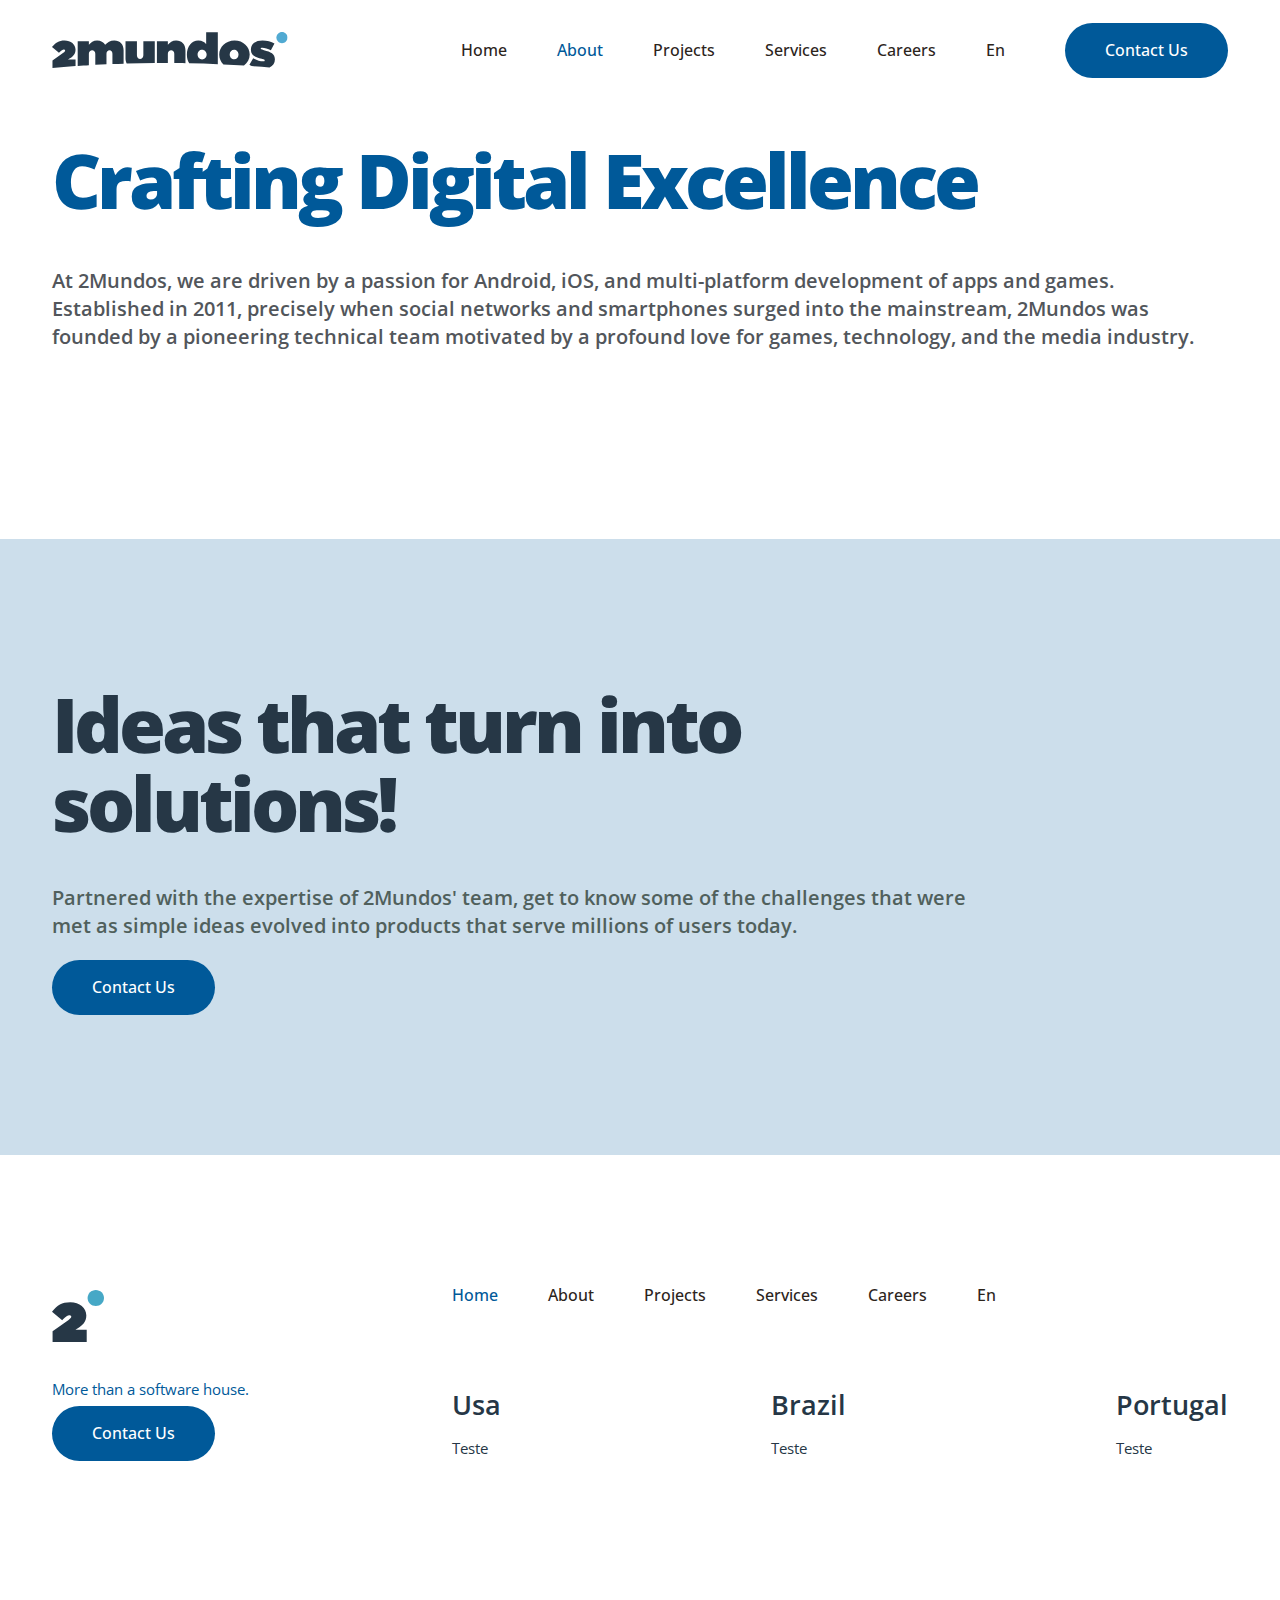
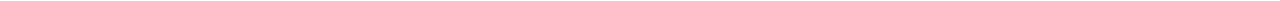
<file: about.html>
<!doctype html>
<html class="no-js" lang="en">

<head>
    <meta charset="utf-8">
    <meta http-equiv="x-ua-compatible" content="ie=edge">
    <title>2Mundos.net</title>
    <meta name="robots" content="noindex, follow" />
    <meta name="description" content="">
    <meta name="viewport" content="width=device-width, initial-scale=1, shrink-to-fit=no">
    <!-- Favicon -->
    <link rel="shortcut icon" type="image/x-icon" href="assets/images/favicon.ico">

    <!-- CSS
	============================================ -->

    <!-- Icon Font CSS -->
    <link rel="stylesheet" href="assets/css/plugins/icofont.min.css">
    <link rel="stylesheet" href="assets/css/plugins/flaticon.css">
    <link rel="stylesheet" href="assets/css/plugins/font-awesome.min.css">

    <!-- Plugins CSS -->
    <link rel="stylesheet" href="assets/css/plugins/bootstrap.min.css">
    <link rel="stylesheet" href="assets/css/plugins/animate.min.css">
    <link rel="stylesheet" href="assets/css/plugins/swiper-bundle.min.css">
    <link rel="stylesheet" href="assets/css/plugins/magnific-popup.css">
    <link rel="stylesheet" href="assets/css/plugins/nice-select.css">

    <!-- Main Style CSS -->
    <link rel="stylesheet" href="assets/css/style.css">

</head>

<body>

    <div class="main-wrapper">

        <!-- Header Section Start -->
        <div class="header section">

            <!-- Header Main Start -->
            <div class="header-main">
                <div class="container">

                    <!-- Header Wrapper Start -->
                    <div class="header-wrapper">

                        <!-- Header Logo Start -->
                        <div class="header-logo">
                            <a href="index.html"><img class="desktop" src="assets/images/logo.svg" alt="Logo"></a>
                            <a href="index.html"><img class="mobile" src="assets/images/logo-mob.svg" alt="Logo"></a>
                        </div>
                        <!-- Header Logo End -->

                        <!-- Header Menu Start -->
                        <div class="header-menu d-none d-lg-flex">

                            <ul class="nav-menu">
                                <li><a href="index.html">Home</a></li>
                                <li><a class="active" href="about.html">About</a></li>
                                <li><a  href="projects.html">Projects</a></li>
                                <li>
                                    <a href="services.html">Services</a>
                                    <ul class="sub-menu">
                                        <li><a href="#">Web Development</a></li>
                                        <li><a href="#">Mobile Development</a></li>
                                        <li><a href="#">Machine Learning</a></li>
                                        <li><a href="#">Support & Management</a></li>
                                        <li><a href="#">Product Design</a></li>
                                        <li><a href="#">Ideation Evaluation</a></li>
                                    </ul>
                                </li>
                                <li><a href="careers.html">Careers</a></li>
                                <li><a href="#">En</a></li>
                            </ul>


                            <div class="header-btn">
                                <a class="btn btn-primary btn-hover-secondary" href="contact.html">Contact us</a>
                            </div>

                        </div>
                        <!-- Header Menu End -->

                        <!-- Header Toggle Start -->
                        <div class="header-toggle d-lg-none">

                            <a class="btn btn-secondary btn-hover-primary" href="login.html">Sign Up</a>

                            <a href="#" class="menu-toggle">
                                <span></span>
                                <span></span>
                                <span></span>
                            </a>
                        </div>
                        <!-- Header Toggle End -->

                    </div>
                    <!-- Header Wrapper End -->

                </div>
            </div>
            <!-- Header Main End -->

        </div>
        <!-- Header Section End -->


        <!-- Mobile Menu Start -->
        <div class="mobile-menu">

            <!-- Menu Close Start -->
            <a class="menu-close" href="javascript:void(0)">
                <i class="icofont-close-line"></i>
            </a>
            <!-- Menu Close End -->

            <!-- Mobile Menu Start -->
            <div class="mobile-menu-items">
                <ul class="nav-menu">
                    <li><a href="index.html">Home</a></li>
                    <li><a class="active" href="about.html">About Us</a></li>
                    <li><a href="projects.html">Projects</a></li>
                    <li>
                        <a href="services.html">Services</a>
                        <ul class="sub-menu">
                            <li><a href="#">Web Development</a></li>
                            <li><a href="#">Mobile Development</a></li>
                            <li><a href="#">Machine Learning</a></li>
                            <li><a href="#">Support & Management</a></li>
                            <li><a href="#">Product Design</a></li>
                            <li><a href="#">Ideation Evaluation</a></li>
                        </ul>
                    </li>
                    <li><a href="careers.html">Careers</a></li>
                    <li><a href="#">En</a></li>
                </ul>

            </div>
            <!-- Mobile Menu End -->

        </div>
        <!-- Mobile Menu End -->

        <!-- Overlay Start -->
        <div class="overlay"></div>
        <!-- Overlay End -->


        <!-- We Build Digital Products Section Start -->
        <div class="section section-padding">
            <div class="container">

                <!-- We Build Digital Products Wrapper Start -->
                <div class="we-build-digital-products-wrapper">
                    <div class="row">
                        <div class="col-lg-12">
                            <div class="content">
                                <h4 class="sub-title">Crafting Digital Excellence</h4>
                                <p>At 2Mundos, we are driven by a passion for Android, iOS, and multi-platform development of apps and games. Established in 2011, precisely when social networks and smartphones surged into the mainstream, 2Mundos was founded by a pioneering technical team motivated by a profound love for games, technology, and the media industry.</p>
                            </div>
                        </div>

                        <div class="col-lg-12">
                            
                        </div>
                     
                    </div>
                </div>
                <!-- We Build Digital Products Wrapper End -->

            </div>
        </div>
        <!-- We Build Digital Products Section End -->        

        <!-- Ideas Start -->
        <div class="section section-padding download-section">

            <div class="container">

                <!-- Download App Wrapper Start -->
                <div class="download-app-wrapper">

                    <!-- Section Title Start -->
                    <div class="section-title shape-none">
                        <h1 class="main-title">Ideas that turn into solutions!</h1>
                        <p>Partnered with the expertise of 2Mundos' team, get to know some of the challenges that were met as simple ideas evolved into products that serve millions of users today.</p>
                        <a href="#" class="btn btn-primary btn-hover-secondary">Contact Us</a>
                        
                    </div>
                    <!-- Section Title End -->


                </div>
                <!-- Download App Wrapper End -->

            </div>
        </div>
        <!-- Ideas End -->

        <!-- Footer Start -->
        <div class="section footer-section">

            <!-- Footer Widget Section Start -->
            <div class="footer-widget-section section-padding">

                <div class="container">

                    <!-- Footer Wrapper Start -->
                    <div class="footer-widget-wrapper">
                        <div class="row">
                            <div class="col-lg-4">

                                <div class="footer-widget">
                                    <h3 class="footer-widget-title"><a href="index.html"><img class="mobile" src="assets/images/logo-mob.svg" alt="Logo"></a></h3>

                                    <div class="widget-newsletter">
                                        <p>More than a software house.</p>
                                        <a href="#" class="btn btn-primary btn-hover-secondary">Contact Us</a>
                                        
                                    </div>
                                </div>
                               
                            </div>
                            <div class="col-lg-8">

                                <div class="header-menu">
                                    <ul class="nav-menu">
                                        <li><a class="active" href="index.html">Home</a></li>
                                        <li><a href="#">About</a></li>
                                        <li><a href="#">Projects</a></li>
                                        <li><a href="#">Services</a></li>
                                        <li><a href="#">Careers</a></li>
                                        <li><a href="#">En</a></li>
                                    </ul>
                                </div>

                                <!-- Footer Widget Start -->
                                <div class="widget-wrapper">
                               
                                    <div class="footer-widget">
                                        <h3 class="footer-widget-title">Usa</h3>

                                        <ul class="widget-link">
                                            <li><a href="#">Teste</a></li>
                                        </ul>
                                    </div>

                                    <div class="footer-widget">
                                        <h3 class="footer-widget-title">Brazil</h3>

                                        <ul class="widget-link">
                                            <li><a href="#">Teste</a></li>
                                        </ul>
                                    </div>

                                    <div class="footer-widget">
                                        <h3 class="footer-widget-title">Portugal</h3>

                                        <ul class="widget-link">
                                            <li><a href="#">Teste</a></li>
                                        </ul>

                                    </div>

                                </div>
                                <!-- Footer Widget End -->

                            </div>
                        </div>
                    </div>
                    <!-- Footer Widget Wrapper End -->

                </div>

            </div>
            <!-- Footer Widget Section End -->


        </div>
        <!-- Footer End -->

        <!--Back To Start-->
        <a href="#" class="back-to-top">
            <i class="icofont-simple-up"></i>
        </a>
        <!--Back To End-->

    </div>

    <!-- JS
    ============================================ -->

    <!-- Modernizer & jQuery JS -->
    <script src="assets/js/vendor/modernizr-3.11.2.min.js"></script>
    <script src="assets/js/vendor/jquery-3.5.1.min.js"></script>

    <!-- Bootstrap JS -->
    <script src="assets/js/plugins/popper.min.js"></script>
    <script src="assets/js/plugins/bootstrap.min.js"></script>

    <!-- Plugins JS -->
    <script src="assets/js/plugins/swiper-bundle.min.js"></script>
    <script src="assets/js/plugins/jquery.magnific-popup.min.js"></script>
    <script src="assets/js/plugins/jquery.nice-select.min.js"></script>
    <script src="assets/js/plugins/video-playlist.js"></script>
    <script src="assets/js/plugins/ajax-contact.js"></script>

    <!-- Main JS -->
    <script src="assets/js/main.js"></script>

</body>

</html>
</file>
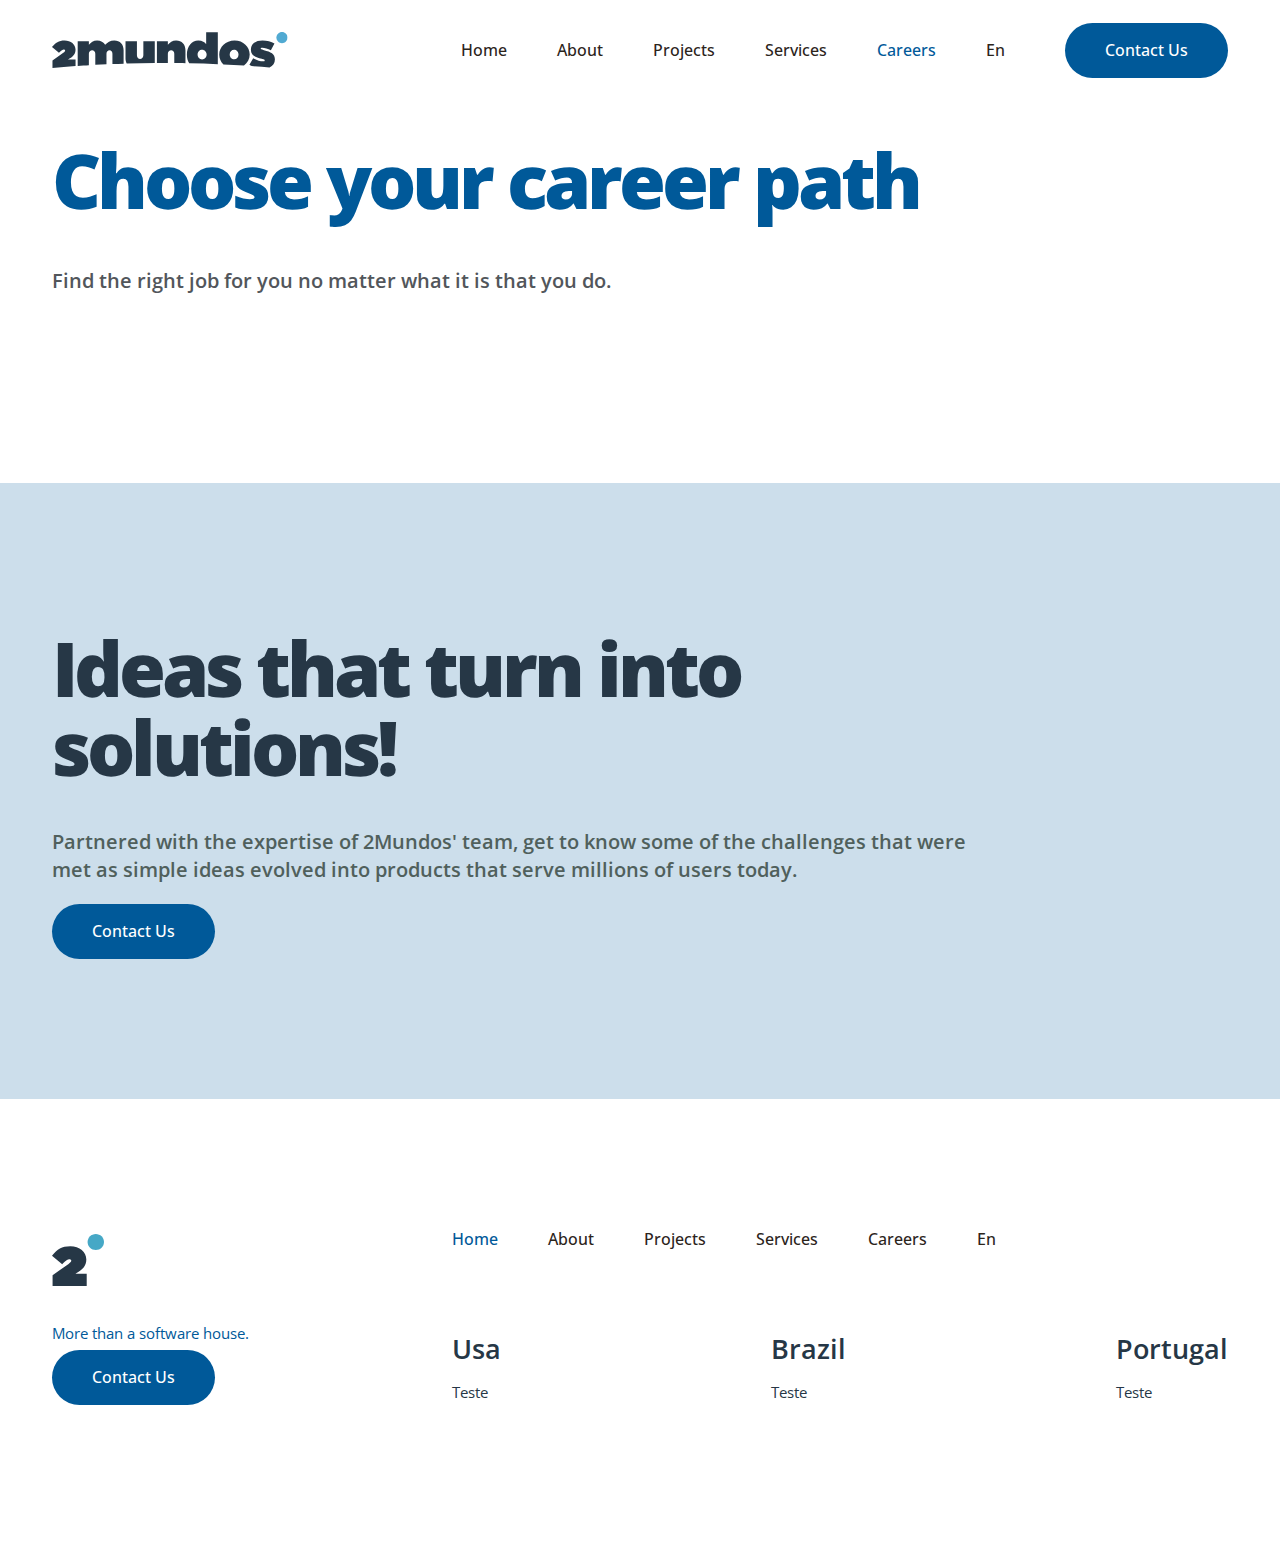
<file: careers.html>
<!doctype html>
<html class="no-js" lang="en">

<head>
    <meta charset="utf-8">
    <meta http-equiv="x-ua-compatible" content="ie=edge">
    <title>2Mundos.net</title>
    <meta name="robots" content="noindex, follow" />
    <meta name="description" content="">
    <meta name="viewport" content="width=device-width, initial-scale=1, shrink-to-fit=no">
    <!-- Favicon -->
    <link rel="shortcut icon" type="image/x-icon" href="assets/images/favicon.ico">

    <!-- CSS
	============================================ -->

    <!-- Icon Font CSS -->
    <link rel="stylesheet" href="assets/css/plugins/icofont.min.css">
    <link rel="stylesheet" href="assets/css/plugins/flaticon.css">
    <link rel="stylesheet" href="assets/css/plugins/font-awesome.min.css">

    <!-- Plugins CSS -->
    <link rel="stylesheet" href="assets/css/plugins/bootstrap.min.css">
    <link rel="stylesheet" href="assets/css/plugins/animate.min.css">
    <link rel="stylesheet" href="assets/css/plugins/swiper-bundle.min.css">
    <link rel="stylesheet" href="assets/css/plugins/magnific-popup.css">
    <link rel="stylesheet" href="assets/css/plugins/nice-select.css">

    <!-- Main Style CSS -->
    <link rel="stylesheet" href="assets/css/style.css">

</head>

<body>

    <div class="main-wrapper">

        <!-- Header Section Start -->
        <div class="header section">

            <!-- Header Main Start -->
            <div class="header-main">
                <div class="container">

                    <!-- Header Wrapper Start -->
                    <div class="header-wrapper">

                        <!-- Header Logo Start -->
                        <div class="header-logo">
                            <a href="index.html"><img class="desktop" src="assets/images/logo.svg" alt="Logo"></a>
                            <a href="index.html"><img class="mobile" src="assets/images/logo-mob.svg" alt="Logo"></a>
                        </div>
                        <!-- Header Logo End -->

                        <!-- Header Menu Start -->
                        <div class="header-menu d-none d-lg-flex">

                            <ul class="nav-menu">
                                <li><a href="index.html">Home</a></li>
                                <li><a href="about.html">About</a></li>
                                <li><a href="projects.html">Projects</a></li>
                                <li>
                                    <a href="services.html">Services</a>
                                    <ul class="sub-menu">
                                        <li><a href="#">Web Development</a></li>
                                        <li><a href="#">Mobile Development</a></li>
                                        <li><a href="#">Machine Learning</a></li>
                                        <li><a href="#">Support & Management</a></li>
                                        <li><a href="#">Product Design</a></li>
                                        <li><a href="#">Ideation Evaluation</a></li>
                                    </ul>
                                </li>
                                <li><a class="active" href="careers.html">Careers</a></li>
                                <li><a href="#">En</a></li>
                            </ul>


                            <div class="header-btn">
                                <a class="btn btn-primary btn-hover-primary" href="contact.html">Contact us</a>
                            </div>

                        </div>
                        <!-- Header Menu End -->

                        <!-- Header Toggle Start -->
                        <div class="header-toggle d-lg-none">

                            <a class="btn btn-secondary btn-hover-primary" href="login.html">Sign Up</a>

                            <a href="#" class="menu-toggle">
                                <span></span>
                                <span></span>
                                <span></span>
                            </a>
                        </div>
                        <!-- Header Toggle End -->

                    </div>
                    <!-- Header Wrapper End -->

                </div>
            </div>
            <!-- Header Main End -->

        </div>
        <!-- Header Section End -->


        <!-- Mobile Menu Start -->
        <div class="mobile-menu">

            <!-- Menu Close Start -->
            <a class="menu-close" href="javascript:void(0)">
                <i class="icofont-close-line"></i>
            </a>
            <!-- Menu Close End -->

            <!-- Mobile Menu Start -->
            <div class="mobile-menu-items">
                <ul class="nav-menu">
                    <li><a href="index.html">Home</a></li>
                    <li><a href="about.html">About Us</a></li>
                    <li><a href="projects.html">Projects</a></li>
                    <li>
                        <a href="services.html">Services</a>
                        <ul class="sub-menu">
                            <li><a href="#">Web Development</a></li>
                            <li><a href="#">Mobile Development</a></li>
                            <li><a href="#">Machine Learning</a></li>
                            <li><a href="#">Support & Management</a></li>
                            <li><a href="#">Product Design</a></li>
                            <li><a href="#">Ideation Evaluation</a></li>
                        </ul>
                    </li>
                    <li><a class="active" href="careers.html">Careers</a></li>
                    <li><a href="#">En</a></li>
                </ul>

            </div>
            <!-- Mobile Menu End -->

        </div>
        <!-- Mobile Menu End -->

        <!-- Overlay Start -->
        <div class="overlay"></div>
        <!-- Overlay End -->


        <!-- We Build Digital Products Section Start -->
        <div class="section section-padding">
            <div class="container">

                <!-- We Build Digital Products Wrapper Start -->
                <div class="we-build-digital-products-wrapper">
                    <div class="row">
                        <div class="col-lg-12">
                            <div class="content">
                                <h4 class="sub-title">Choose your career path</h4>
                                <p>Find the right job for you no matter what it is that you do.</p>
                            </div>
                        </div>

                        <div class="col-lg-12">
                            
                        </div>
                     
                    </div>
                </div>
                <!-- We Build Digital Products Wrapper End -->

            </div>
        </div>
        <!-- We Build Digital Products Section End -->        

        <!-- Ideas Start -->
        <div class="section section-padding download-section">

            <div class="container">

                <!-- Download App Wrapper Start -->
                <div class="download-app-wrapper">

                    <!-- Section Title Start -->
                    <div class="section-title shape-none">
                        <h1 class="main-title">Ideas that turn into solutions!</h1>
                        <p>Partnered with the expertise of 2Mundos' team, get to know some of the challenges that were met as simple ideas evolved into products that serve millions of users today.</p>
                        <a href="#" class="btn btn-primary btn-hover-secondary">Contact Us</a>
                        
                    </div>
                    <!-- Section Title End -->


                </div>
                <!-- Download App Wrapper End -->

            </div>
        </div>
        <!-- Ideas End -->

        <!-- Footer Start -->
        <div class="section footer-section">

            <!-- Footer Widget Section Start -->
            <div class="footer-widget-section section-padding">

                <div class="container">

                    <!-- Footer Wrapper Start -->
                    <div class="footer-widget-wrapper">
                        <div class="row">
                            <div class="col-lg-4">

                                <div class="footer-widget">
                                    <h3 class="footer-widget-title"><a href="index.html"><img class="mobile" src="assets/images/logo-mob.svg" alt="Logo"></a></h3>

                                    <div class="widget-newsletter">
                                        <p>More than a software house.</p>
                                        <a href="#" class="btn btn-primary btn-hover-secondary">Contact Us</a>
                                        
                                    </div>
                                </div>
                               
                            </div>
                            <div class="col-lg-8">

                                <div class="header-menu">
                                    <ul class="nav-menu">
                                        <li><a class="active" href="index.html">Home</a></li>
                                        <li><a href="#">About</a></li>
                                        <li><a href="#">Projects</a></li>
                                        <li><a href="#">Services</a></li>
                                        <li><a href="#">Careers</a></li>
                                        <li><a href="#">En</a></li>
                                    </ul>
                                </div>

                                <!-- Footer Widget Start -->
                                <div class="widget-wrapper">
                               
                                    <div class="footer-widget">
                                        <h3 class="footer-widget-title">Usa</h3>

                                        <ul class="widget-link">
                                            <li><a href="#">Teste</a></li>
                                        </ul>
                                    </div>

                                    <div class="footer-widget">
                                        <h3 class="footer-widget-title">Brazil</h3>

                                        <ul class="widget-link">
                                            <li><a href="#">Teste</a></li>
                                        </ul>
                                    </div>

                                    <div class="footer-widget">
                                        <h3 class="footer-widget-title">Portugal</h3>

                                        <ul class="widget-link">
                                            <li><a href="#">Teste</a></li>
                                        </ul>

                                    </div>

                                </div>
                                <!-- Footer Widget End -->

                            </div>
                        </div>
                    </div>
                    <!-- Footer Widget Wrapper End -->

                </div>

            </div>
            <!-- Footer Widget Section End -->


        </div>
        <!-- Footer End -->

        <!--Back To Start-->
        <a href="#" class="back-to-top">
            <i class="icofont-simple-up"></i>
        </a>
        <!--Back To End-->

    </div>

    <!-- JS
    ============================================ -->

    <!-- Modernizer & jQuery JS -->
    <script src="assets/js/vendor/modernizr-3.11.2.min.js"></script>
    <script src="assets/js/vendor/jquery-3.5.1.min.js"></script>

    <!-- Bootstrap JS -->
    <script src="assets/js/plugins/popper.min.js"></script>
    <script src="assets/js/plugins/bootstrap.min.js"></script>

    <!-- Plugins JS -->
    <script src="assets/js/plugins/swiper-bundle.min.js"></script>
    <script src="assets/js/plugins/jquery.magnific-popup.min.js"></script>
    <script src="assets/js/plugins/jquery.nice-select.min.js"></script>
    <script src="assets/js/plugins/video-playlist.js"></script>
    <script src="assets/js/plugins/ajax-contact.js"></script>

    <!-- Main JS -->
    <script src="assets/js/main.js"></script>

</body>

</html>
</file>
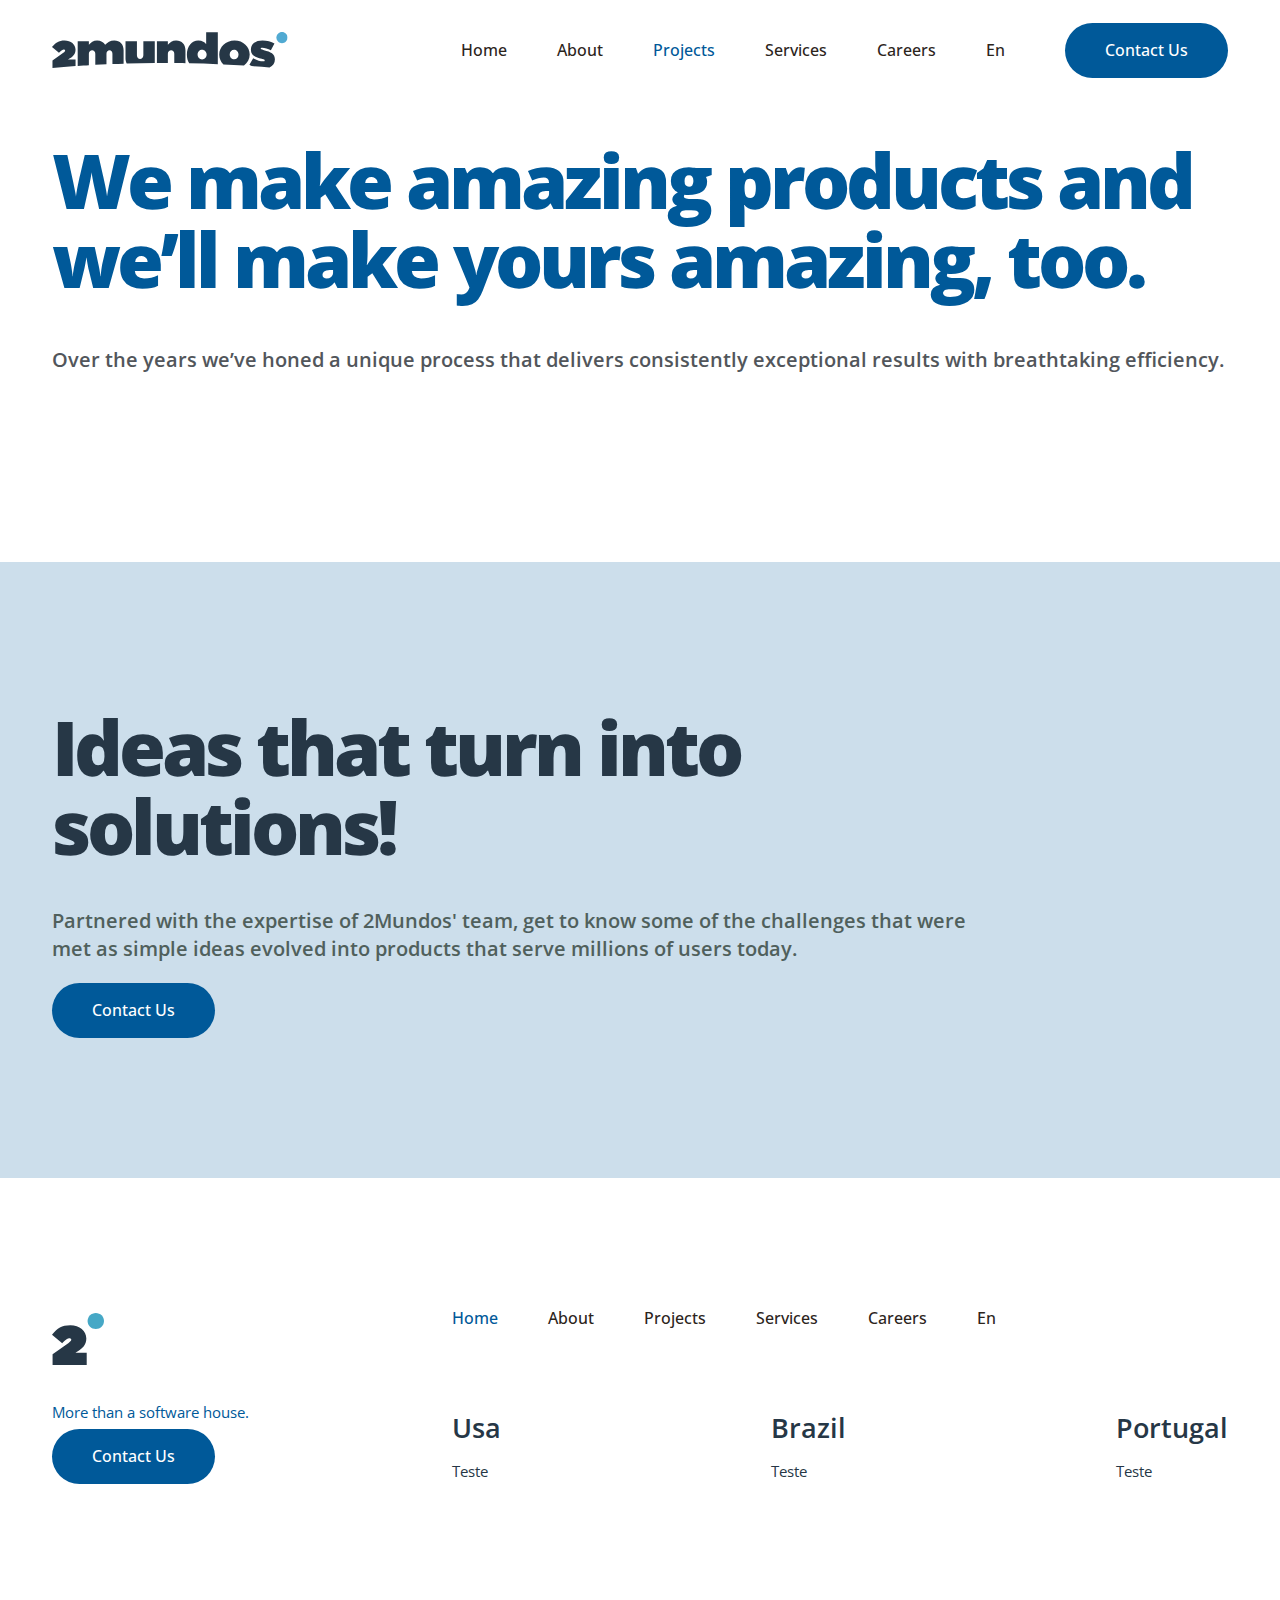
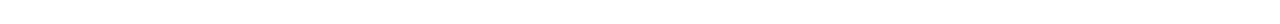
<file: projects.html>
<!doctype html>
<html class="no-js" lang="en">

<head>
    <meta charset="utf-8">
    <meta http-equiv="x-ua-compatible" content="ie=edge">
    <title>2Mundos.net</title>
    <meta name="robots" content="noindex, follow" />
    <meta name="description" content="">
    <meta name="viewport" content="width=device-width, initial-scale=1, shrink-to-fit=no">
    <!-- Favicon -->
    <link rel="shortcut icon" type="image/x-icon" href="assets/images/favicon.ico">

    <!-- CSS
	============================================ -->

    <!-- Icon Font CSS -->
    <link rel="stylesheet" href="assets/css/plugins/icofont.min.css">
    <link rel="stylesheet" href="assets/css/plugins/flaticon.css">
    <link rel="stylesheet" href="assets/css/plugins/font-awesome.min.css">

    <!-- Plugins CSS -->
    <link rel="stylesheet" href="assets/css/plugins/bootstrap.min.css">
    <link rel="stylesheet" href="assets/css/plugins/animate.min.css">
    <link rel="stylesheet" href="assets/css/plugins/swiper-bundle.min.css">
    <link rel="stylesheet" href="assets/css/plugins/magnific-popup.css">
    <link rel="stylesheet" href="assets/css/plugins/nice-select.css">

    <!-- Main Style CSS -->
    <link rel="stylesheet" href="assets/css/style.css">

</head>

<body>

    <div class="main-wrapper">

        <!-- Header Section Start -->
        <div class="header section">

            <!-- Header Main Start -->
            <div class="header-main">
                <div class="container">

                    <!-- Header Wrapper Start -->
                    <div class="header-wrapper">

                        <!-- Header Logo Start -->
                        <div class="header-logo">
                            <a href="index.html"><img class="desktop" src="assets/images/logo.svg" alt="Logo"></a>
                            <a href="index.html"><img class="mobile" src="assets/images/logo-mob.svg" alt="Logo"></a>
                        </div>
                        <!-- Header Logo End -->

                        <!-- Header Menu Start -->
                        <div class="header-menu d-none d-lg-flex">

                            <ul class="nav-menu">
                                <li><a href="index.html">Home</a></li>
                                <li><a href="about.html">About</a></li>
                                <li><a class="active" href="#">Projects</a></li>
                                <li>
                                    <a href="services.html">Services</a>
                                    <ul class="sub-menu">
                                        <li><a href="#">Web Development</a></li>
                                        <li><a href="#">Mobile Development</a></li>
                                        <li><a href="#">Machine Learning</a></li>
                                        <li><a href="#">Support & Management</a></li>
                                        <li><a href="#">Product Design</a></li>
                                        <li><a href="#">Ideation Evaluation</a></li>
                                    </ul>
                                </li>
                                <li><a href="careers.html">Careers</a></li>
                                <li><a href="#">En</a></li>
                            </ul>


                            <div class="header-btn">
                                <a class="btn btn-primary btn-hover-secondary" href="contact.html">Contact us</a>
                            </div>

                        </div>
                        <!-- Header Menu End -->

                        <!-- Header Toggle Start -->
                        <div class="header-toggle d-lg-none">

                            <a class="btn btn-secondary btn-hover-primary" href="login.html">Sign Up</a>

                            <a href="#" class="menu-toggle">
                                <span></span>
                                <span></span>
                                <span></span>
                            </a>
                        </div>
                        <!-- Header Toggle End -->

                    </div>
                    <!-- Header Wrapper End -->

                </div>
            </div>
            <!-- Header Main End -->

        </div>
        <!-- Header Section End -->


        <!-- Mobile Menu Start -->
        <div class="mobile-menu">

            <!-- Menu Close Start -->
            <a class="menu-close" href="javascript:void(0)">
                <i class="icofont-close-line"></i>
            </a>
            <!-- Menu Close End -->

            <!-- Mobile Menu Start -->
            <div class="mobile-menu-items">
                <ul class="nav-menu">
                    <li><a href="index.html">Home</a></li>
                    <li><a href="about.html">About Us</a></li>
                    <li><a class="active" href="projects.html">Projects</a></li>
                    <li>
                        <a href="services.html">Services</a>
                        <ul class="sub-menu">
                            <ul class="sub-menu">
                                <li><a href="#">Web Development</a></li>
                                <li><a href="#">Mobile Development</a></li>
                                <li><a href="#">Machine Learning</a></li>
                                <li><a href="#">Support & Management</a></li>
                                <li><a href="#">Product Design</a></li>
                                <li><a href="#">Ideation Evaluation</a></li>
                            </ul>
                        </ul>
                    </li>
                    <li><a href="careers.html">Careers</a></li>
                    <li><a href="#">En</a></li>
                </ul>

            </div>
            <!-- Mobile Menu End -->

        </div>
        <!-- Mobile Menu End -->

        <!-- Overlay Start -->
        <div class="overlay"></div>
        <!-- Overlay End -->


        <!-- We Build Digital Products Section Start -->
        <div class="section section-padding">
            <div class="container">

                <!-- We Build Digital Products Wrapper Start -->
                <div class="we-build-digital-products-wrapper">
                    <div class="row">
                        <div class="col-lg-12">
                            <div class="content">
                                <h4 class="sub-title">We make amazing products and we’ll make yours amazing, too.</h4>
                                <p>Over the years we’ve honed a unique process that delivers consistently exceptional results with breathtaking efficiency.</p>
                            </div>
                        </div>

                        <div class="col-lg-12">
                            
                        </div>
                     
                    </div>
                </div>
                <!-- We Build Digital Products Wrapper End -->

            </div>
        </div>
        <!-- We Build Digital Products Section End -->        

        <!-- Ideas Start -->
        <div class="section section-padding download-section">

            <div class="container">

                <!-- Download App Wrapper Start -->
                <div class="download-app-wrapper">

                    <!-- Section Title Start -->
                    <div class="section-title shape-none">
                        <h1 class="main-title">Ideas that turn into solutions!</h1>
                        <p>Partnered with the expertise of 2Mundos' team, get to know some of the challenges that were met as simple ideas evolved into products that serve millions of users today.</p>
                        <a href="#" class="btn btn-primary btn-hover-secondary">Contact Us</a>
                        
                    </div>
                    <!-- Section Title End -->


                </div>
                <!-- Download App Wrapper End -->

            </div>
        </div>
        <!-- Ideas End -->

        <!-- Footer Start -->
        <div class="section footer-section">

            <!-- Footer Widget Section Start -->
            <div class="footer-widget-section section-padding">

                <div class="container">

                    <!-- Footer Wrapper Start -->
                    <div class="footer-widget-wrapper">
                        <div class="row">
                            <div class="col-lg-4">

                                <div class="footer-widget">
                                    <h3 class="footer-widget-title"><a href="index.html"><img class="mobile" src="assets/images/logo-mob.svg" alt="Logo"></a></h3>

                                    <div class="widget-newsletter">
                                        <p>More than a software house.</p>
                                        <a href="#" class="btn btn-primary btn-hover-secondary">Contact Us</a>
                                        
                                    </div>
                                </div>
                               
                            </div>
                            <div class="col-lg-8">

                                <div class="header-menu">
                                    <ul class="nav-menu">
                                        <li><a class="active" href="index.html">Home</a></li>
                                        <li><a href="#">About</a></li>
                                        <li><a href="#">Projects</a></li>
                                        <li><a href="#">Services</a></li>
                                        <li><a href="#">Careers</a></li>
                                        <li><a href="#">En</a></li>
                                    </ul>
                                </div>

                                <!-- Footer Widget Start -->
                                <div class="widget-wrapper">
                               
                                    <div class="footer-widget">
                                        <h3 class="footer-widget-title">Usa</h3>

                                        <ul class="widget-link">
                                            <li><a href="#">Teste</a></li>
                                        </ul>
                                    </div>

                                    <div class="footer-widget">
                                        <h3 class="footer-widget-title">Brazil</h3>

                                        <ul class="widget-link">
                                            <li><a href="#">Teste</a></li>
                                        </ul>
                                    </div>

                                    <div class="footer-widget">
                                        <h3 class="footer-widget-title">Portugal</h3>

                                        <ul class="widget-link">
                                            <li><a href="#">Teste</a></li>
                                        </ul>

                                    </div>

                                </div>
                                <!-- Footer Widget End -->

                            </div>
                        </div>
                    </div>
                    <!-- Footer Widget Wrapper End -->

                </div>

            </div>
            <!-- Footer Widget Section End -->


        </div>
        <!-- Footer End -->

        <!--Back To Start-->
        <a href="#" class="back-to-top">
            <i class="icofont-simple-up"></i>
        </a>
        <!--Back To End-->

    </div>

    <!-- JS
    ============================================ -->

    <!-- Modernizer & jQuery JS -->
    <script src="assets/js/vendor/modernizr-3.11.2.min.js"></script>
    <script src="assets/js/vendor/jquery-3.5.1.min.js"></script>

    <!-- Bootstrap JS -->
    <script src="assets/js/plugins/popper.min.js"></script>
    <script src="assets/js/plugins/bootstrap.min.js"></script>

    <!-- Plugins JS -->
    <script src="assets/js/plugins/swiper-bundle.min.js"></script>
    <script src="assets/js/plugins/jquery.magnific-popup.min.js"></script>
    <script src="assets/js/plugins/jquery.nice-select.min.js"></script>
    <script src="assets/js/plugins/video-playlist.js"></script>
    <script src="assets/js/plugins/ajax-contact.js"></script>

    <!-- Main JS -->
    <script src="assets/js/main.js"></script>

</body>

</html>
</file>
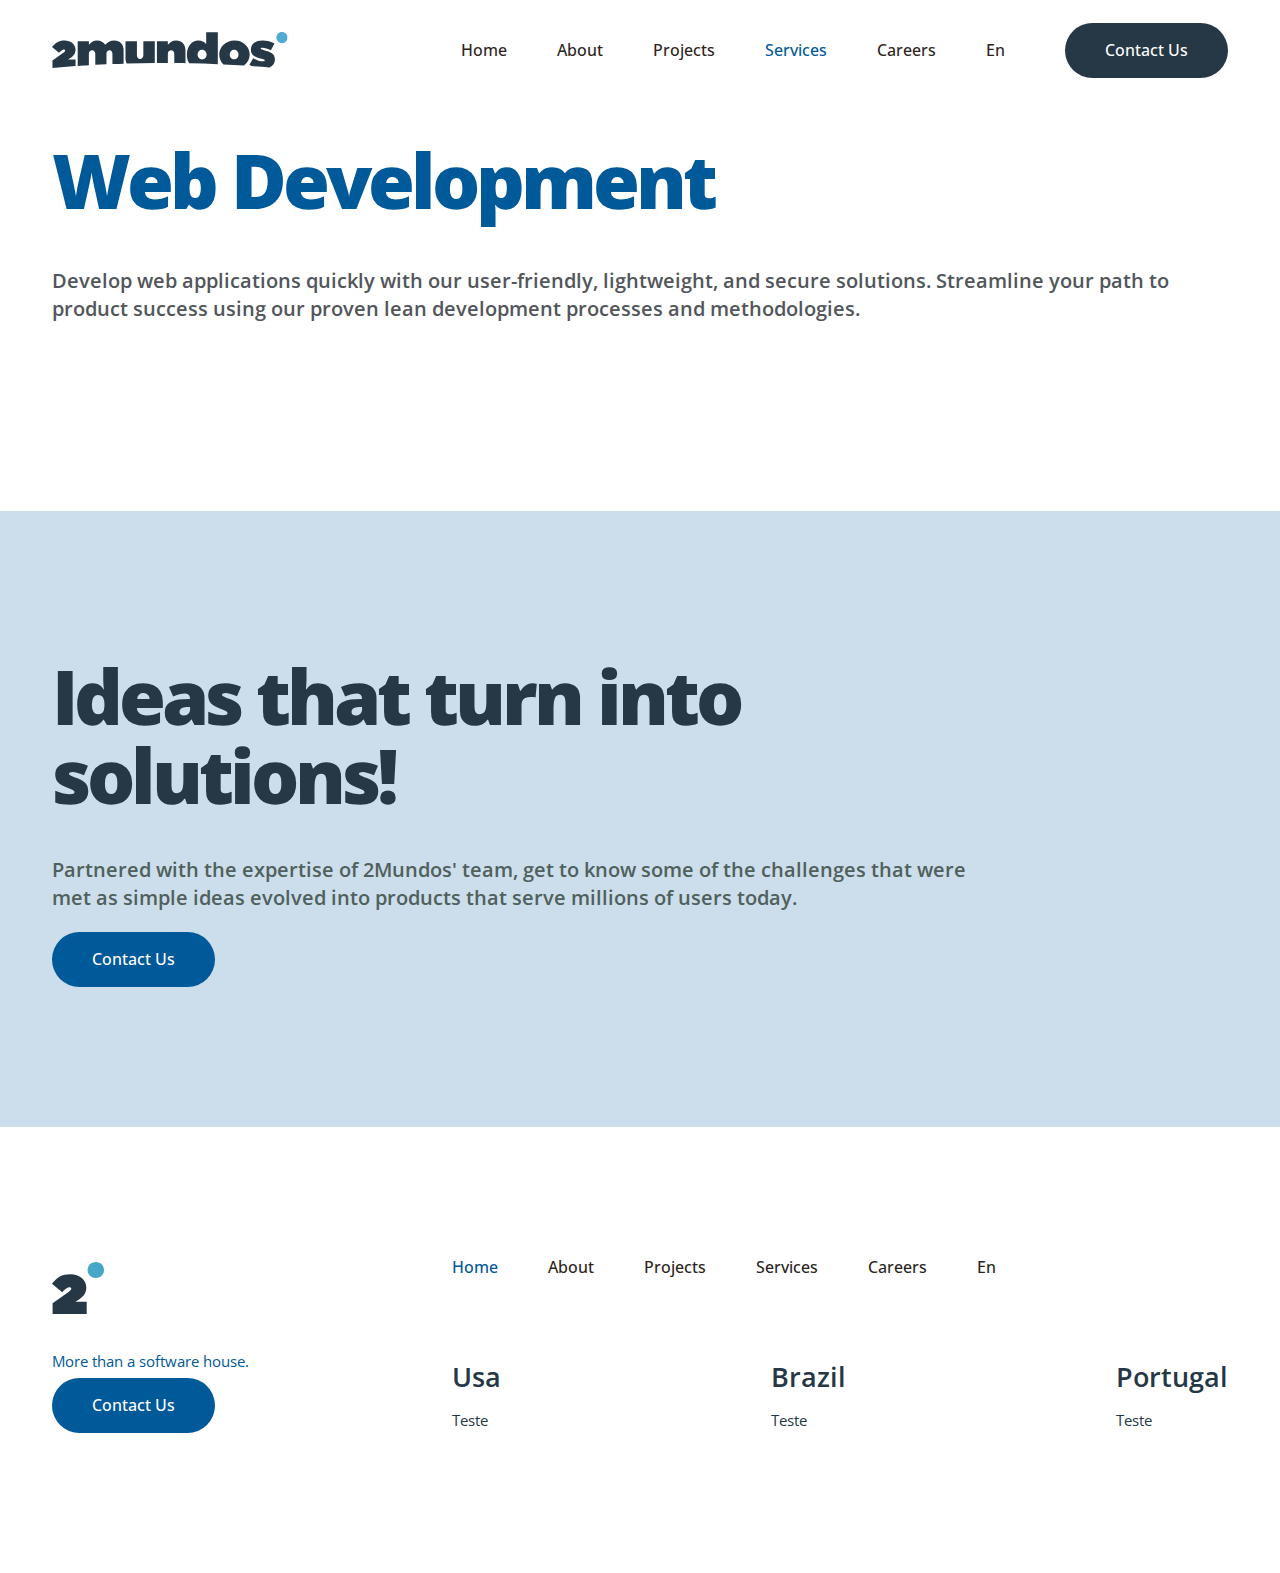
<file: services.html>
<!doctype html>
<html class="no-js" lang="en">

<head>
    <meta charset="utf-8">
    <meta http-equiv="x-ua-compatible" content="ie=edge">
    <title>2Mundos.net</title>
    <meta name="robots" content="noindex, follow" />
    <meta name="description" content="">
    <meta name="viewport" content="width=device-width, initial-scale=1, shrink-to-fit=no">
    <!-- Favicon -->
    <link rel="shortcut icon" type="image/x-icon" href="assets/images/favicon.ico">

    <!-- CSS
	============================================ -->

    <!-- Icon Font CSS -->
    <link rel="stylesheet" href="assets/css/plugins/icofont.min.css">
    <link rel="stylesheet" href="assets/css/plugins/flaticon.css">
    <link rel="stylesheet" href="assets/css/plugins/font-awesome.min.css">

    <!-- Plugins CSS -->
    <link rel="stylesheet" href="assets/css/plugins/bootstrap.min.css">
    <link rel="stylesheet" href="assets/css/plugins/animate.min.css">
    <link rel="stylesheet" href="assets/css/plugins/swiper-bundle.min.css">
    <link rel="stylesheet" href="assets/css/plugins/magnific-popup.css">
    <link rel="stylesheet" href="assets/css/plugins/nice-select.css">

    <!-- Main Style CSS -->
    <link rel="stylesheet" href="assets/css/style.css">

</head>

<body>

    <div class="main-wrapper">

        <!-- Header Section Start -->
        <div class="header section">

            <!-- Header Main Start -->
            <div class="header-main">
                <div class="container">

                    <!-- Header Wrapper Start -->
                    <div class="header-wrapper">

                        <!-- Header Logo Start -->
                        <div class="header-logo">
                            <a href="index.html"><img class="desktop" src="assets/images/logo.svg" alt="Logo"></a>
                            <a href="index.html"><img class="mobile" src="assets/images/logo-mob.svg" alt="Logo"></a>
                        </div>
                        <!-- Header Logo End -->

                        <!-- Header Menu Start -->
                        <div class="header-menu d-none d-lg-flex">

                            <ul class="nav-menu">
                                <li><a href="index.html">Home</a></li>
                                <li><a href="about.html">About</a></li>
                                <li><a href="projects.html">Projects</a></li>
                                <li>
                                    <a class="active" href="services.html">Services</a>
                                    <ul class="sub-menu">
                                        <li><a href="#">Web Development</a></li>
                                        <li><a href="#">Mobile Development</a></li>
                                        <li><a href="#">Machine Learning</a></li>
                                        <li><a href="#">Support & Management</a></li>
                                        <li><a href="#">Product Design</a></li>
                                        <li><a href="#">Ideation Evaluation</a></li>
                                    </ul>
                                </li>
                                <li><a href="careers.html">Careers</a></li>
                                <li><a href="#">En</a></li>
                            </ul>


                            <div class="header-btn">
                                <a class="btn btn-secondary btn-hover-primary" href="contact.html">Contact us</a>
                            </div>

                        </div>
                        <!-- Header Menu End -->

                        <!-- Header Toggle Start -->
                        <div class="header-toggle d-lg-none">

                            <a class="btn btn-primary btn-hover-secondary" href="login.html">Sign Up</a>

                            <a href="#" class="menu-toggle">
                                <span></span>
                                <span></span>
                                <span></span>
                            </a>
                        </div>
                        <!-- Header Toggle End -->

                    </div>
                    <!-- Header Wrapper End -->

                </div>
            </div>
            <!-- Header Main End -->

        </div>
        <!-- Header Section End -->


        <!-- Mobile Menu Start -->
        <div class="mobile-menu">

            <!-- Menu Close Start -->
            <a class="menu-close" href="javascript:void(0)">
                <i class="icofont-close-line"></i>
            </a>
            <!-- Menu Close End -->

            <!-- Mobile Menu Start -->
            <div class="mobile-menu-items">
                <ul class="nav-menu">
                    <li><a href="index.html">Home</a></li>
                    <li><a href="about.html">About Us</a></li>
                    <li><a href="projects.html">Projects</a></li>
                    <li>
                        <a class="active" href="services.html">Services</a>
                        <ul class="sub-menu">
                            <li><a href="#">Web Development</a></li>
                            <li><a href="#">Mobile Development</a></li>
                            <li><a href="#">Machine Learning</a></li>
                            <li><a href="#">Support & Management</a></li>
                            <li><a href="#">Product Design</a></li>
                            <li><a href="#">Ideation Evaluation</a></li>
                        </ul>
                    </li>
                    <li><a href="careers.html">Careers</a></li>
                    <li><a href="#">En</a></li>
                </ul>

            </div>
            <!-- Mobile Menu End -->

        </div>
        <!-- Mobile Menu End -->

        <!-- Overlay Start -->
        <div class="overlay"></div>
        <!-- Overlay End -->


        <!-- We Build Digital Products Section Start -->
        <div class="section section-padding">
            <div class="container">

                <!-- We Build Digital Products Wrapper Start -->
                <div class="we-build-digital-products-wrapper">
                    <div class="row">
                        <div class="col-lg-12">
                            <div class="content">
                                <h4 class="sub-title">Web Development</h4>
                                <p>Develop web applications quickly with our user-friendly, lightweight, and secure solutions. Streamline your path to product success using our proven lean development processes and methodologies.</p>
                            </div>
                        </div>

                        <div class="col-lg-12">
                            
                        </div>
                     
                    </div>
                </div>
                <!-- We Build Digital Products Wrapper End -->

            </div>
        </div>
        <!-- We Build Digital Products Section End -->        

        <!-- Ideas Start -->
        <div class="section section-padding download-section">

            <div class="container">

                <!-- Download App Wrapper Start -->
                <div class="download-app-wrapper">

                    <!-- Section Title Start -->
                    <div class="section-title shape-none">
                        <h1 class="main-title">Ideas that turn into solutions!</h1>
                        <p>Partnered with the expertise of 2Mundos' team, get to know some of the challenges that were met as simple ideas evolved into products that serve millions of users today.</p>
                        <a href="#" class="btn btn-primary btn-hover-secondary">Contact Us</a>
                        
                    </div>
                    <!-- Section Title End -->


                </div>
                <!-- Download App Wrapper End -->

            </div>
        </div>
        <!-- Ideas End -->

        <!-- Footer Start -->
        <div class="section footer-section">

            <!-- Footer Widget Section Start -->
            <div class="footer-widget-section section-padding">

                <div class="container">

                    <!-- Footer Wrapper Start -->
                    <div class="footer-widget-wrapper">
                        <div class="row">
                            <div class="col-lg-4">

                                <div class="footer-widget">
                                    <h3 class="footer-widget-title"><a href="index.html"><img class="mobile" src="assets/images/logo-mob.svg" alt="Logo"></a></h3>

                                    <div class="widget-newsletter">
                                        <p>More than a software house.</p>
                                        <a href="#" class="btn btn-primary btn-hover-secondary">Contact Us</a>
                                        
                                    </div>
                                </div>
                               
                            </div>
                            <div class="col-lg-8">

                                <div class="header-menu">
                                    <ul class="nav-menu">
                                        <li><a class="active" href="index.html">Home</a></li>
                                        <li><a href="#">About</a></li>
                                        <li><a href="#">Projects</a></li>
                                        <li><a href="#">Services</a></li>
                                        <li><a href="#">Careers</a></li>
                                        <li><a href="#">En</a></li>
                                    </ul>
                                </div>

                                <!-- Footer Widget Start -->
                                <div class="widget-wrapper">
                               
                                    <div class="footer-widget">
                                        <h3 class="footer-widget-title">Usa</h3>

                                        <ul class="widget-link">
                                            <li><a href="#">Teste</a></li>
                                        </ul>
                                    </div>

                                    <div class="footer-widget">
                                        <h3 class="footer-widget-title">Brazil</h3>

                                        <ul class="widget-link">
                                            <li><a href="#">Teste</a></li>
                                        </ul>
                                    </div>

                                    <div class="footer-widget">
                                        <h3 class="footer-widget-title">Portugal</h3>

                                        <ul class="widget-link">
                                            <li><a href="#">Teste</a></li>
                                        </ul>

                                    </div>

                                </div>
                                <!-- Footer Widget End -->

                            </div>
                        </div>
                    </div>
                    <!-- Footer Widget Wrapper End -->

                </div>

            </div>
            <!-- Footer Widget Section End -->


        </div>
        <!-- Footer End -->

        <!--Back To Start-->
        <a href="#" class="back-to-top">
            <i class="icofont-simple-up"></i>
        </a>
        <!--Back To End-->

    </div>

    <!-- JS
    ============================================ -->

    <!-- Modernizer & jQuery JS -->
    <script src="assets/js/vendor/modernizr-3.11.2.min.js"></script>
    <script src="assets/js/vendor/jquery-3.5.1.min.js"></script>

    <!-- Bootstrap JS -->
    <script src="assets/js/plugins/popper.min.js"></script>
    <script src="assets/js/plugins/bootstrap.min.js"></script>

    <!-- Plugins JS -->
    <script src="assets/js/plugins/swiper-bundle.min.js"></script>
    <script src="assets/js/plugins/jquery.magnific-popup.min.js"></script>
    <script src="assets/js/plugins/jquery.nice-select.min.js"></script>
    <script src="assets/js/plugins/video-playlist.js"></script>
    <script src="assets/js/plugins/ajax-contact.js"></script>

    <!-- Main JS -->
    <script src="assets/js/main.js"></script>

</body>

</html>
</file>
<file: assets/css/plugins/flaticon.css>
@font-face {
    font-family: "flaticon";
    src: url("../../fonts/flaticon.ttf?7bd489e997c1aef07fb65d046dd77e13") format("truetype"),
url("../../fonts/flaticon.woff?7bd489e997c1aef07fb65d046dd77e13") format("woff"),
url("../../fonts/flaticon.woff2?7bd489e997c1aef07fb65d046dd77e13") format("woff2"),
url("../../fonts/flaticon.eot?7bd489e997c1aef07fb65d046dd77e13#iefix") format("embedded-opentype"),
url("../../fonts/flaticon.svg?7bd489e997c1aef07fb65d046dd77e13#flaticon") format("svg");
}

i[class^="flaticon-"]:before, i[class*=" flaticon-"]:before {
    font-family: flaticon !important;
    font-style: normal;
    font-weight: normal !important;
    font-variant: normal;
    text-transform: none;
    line-height: 1;
    -webkit-font-smoothing: antialiased;
    -moz-osx-font-smoothing: grayscale;
}

.flaticon-computer:before {
    content: "\f101";
}
.flaticon-left-quote:before {
    content: "\f102";
}
.flaticon-lotus:before {
    content: "\f103";
}
.flaticon-lotus-flower:before {
    content: "\f104";
}
.flaticon-lunges:before {
    content: "\f105";
}
.flaticon-maps-and-flags:before {
    content: "\f106";
}
.flaticon-notification:before {
    content: "\f107";
}
</file>
<file: assets/css/plugins/nice-select.css>
.nice-select {
  -webkit-tap-highlight-color: transparent;
  background-color: #fff;
  border-radius: 5px;
  border: solid 1px #e8e8e8;
  box-sizing: border-box;
  clear: both;
  cursor: pointer;
  display: block;
  float: left;
  font-family: inherit;
  font-size: 14px;
  font-weight: normal;
  height: 42px;
  line-height: 40px;
  outline: none;
  padding-left: 18px;
  padding-right: 30px;
  position: relative;
  text-align: left !important;
  -webkit-transition: all 0.2s ease-in-out;
  transition: all 0.2s ease-in-out;
  -webkit-user-select: none;
     -moz-user-select: none;
      -ms-user-select: none;
          user-select: none;
  white-space: nowrap;
  width: auto; }
  .nice-select:hover {
    border-color: #dbdbdb; }
  .nice-select:active, .nice-select.open, .nice-select:focus {
    border-color: #999; }
  .nice-select:after {
    border-bottom: 2px solid #999;
    border-right: 2px solid #999;
    content: '';
    display: block;
    height: 5px;
    margin-top: -4px;
    pointer-events: none;
    position: absolute;
    right: 12px;
    top: 50%;
    -webkit-transform-origin: 66% 66%;
        -ms-transform-origin: 66% 66%;
            transform-origin: 66% 66%;
    -webkit-transform: rotate(45deg);
        -ms-transform: rotate(45deg);
            transform: rotate(45deg);
    -webkit-transition: all 0.15s ease-in-out;
    transition: all 0.15s ease-in-out;
    width: 5px; }
  .nice-select.open:after {
    -webkit-transform: rotate(-135deg);
        -ms-transform: rotate(-135deg);
            transform: rotate(-135deg); }
  .nice-select.open .list {
    opacity: 1;
    pointer-events: auto;
    -webkit-transform: scale(1) translateY(0);
        -ms-transform: scale(1) translateY(0);
            transform: scale(1) translateY(0); }
  .nice-select.disabled {
    border-color: #ededed;
    color: #999;
    pointer-events: none; }
    .nice-select.disabled:after {
      border-color: #cccccc; }
  .nice-select.wide {
    width: 100%; }
    .nice-select.wide .list {
      left: 0 !important;
      right: 0 !important; }
  .nice-select.right {
    float: right; }
    .nice-select.right .list {
      left: auto;
      right: 0; }
  .nice-select.small {
    font-size: 12px;
    height: 36px;
    line-height: 34px; }
    .nice-select.small:after {
      height: 4px;
      width: 4px; }
    .nice-select.small .option {
      line-height: 34px;
      min-height: 34px; }
  .nice-select .list {
    background-color: #fff;
    border-radius: 5px;
    box-shadow: 0 0 0 1px rgba(68, 68, 68, 0.11);
    box-sizing: border-box;
    margin-top: 4px;
    opacity: 0;
    overflow: hidden;
    padding: 0;
    pointer-events: none;
    position: absolute;
    top: 100%;
    left: 0;
    -webkit-transform-origin: 50% 0;
        -ms-transform-origin: 50% 0;
            transform-origin: 50% 0;
    -webkit-transform: scale(0.75) translateY(-21px);
        -ms-transform: scale(0.75) translateY(-21px);
            transform: scale(0.75) translateY(-21px);
    -webkit-transition: all 0.2s cubic-bezier(0.5, 0, 0, 1.25), opacity 0.15s ease-out;
    transition: all 0.2s cubic-bezier(0.5, 0, 0, 1.25), opacity 0.15s ease-out;
    z-index: 9; }
    .nice-select .list:hover .option:not(:hover) {
      background-color: transparent !important; }
  .nice-select .option {
    cursor: pointer;
    font-weight: 400;
    line-height: 40px;
    list-style: none;
    min-height: 40px;
    outline: none;
    padding-left: 18px;
    padding-right: 29px;
    text-align: left;
    -webkit-transition: all 0.2s;
    transition: all 0.2s; }
    .nice-select .option:hover, .nice-select .option.focus, .nice-select .option.selected.focus {
      background-color: #f6f6f6; }
    .nice-select .option.selected {
      font-weight: bold; }
    .nice-select .option.disabled {
      background-color: transparent;
      color: #999;
      cursor: default; }

.no-csspointerevents .nice-select .list {
  display: none; }

.no-csspointerevents .nice-select.open .list {
  display: block; }
</file>
<file: assets/css/style.css>
/*-----------------------------------------------------------------------------------
    CSS INDEX
    ===================

    01. Theme Default CSS
    02. Elements CSS
        2.1 - Blockquote CSS
        2.2 - Form CSS
        2.3 - Button CSS
        2.4 - Modal CSS
    03. Header CSS
        3.1 - Header Top CSS
        3.2 - Mobile Menu CSS
        3.3 - Login Header CSS
    04. Pages CSS (All Page Styles)
        4.1 - Slider CSS
        4.2 - Features CSS
        4.3 - About CSS
        4.4 - Courses CSS
        4.5 - Testimonial CSS
        4.6 - Brand CSS
        4.7 - Blog CSS
        4.8 - Download CSS
        4.9 - Page Banner CSS
        4.10 - Our Mission CSS
        4.11 - Instructor CSS
        4.12 - Courses Details CSS
        4.13 - Team CSS
        4.14 - Blog Details CSS
        4.15 - Registration & Login Form CSS
        4.16 - FAQ'S CSS
        4.17 - Error CSS
        4.18 - Contact CSS
        4.19 - Courses Enroll CSS
        4.20 - Courses Admin CSS
    05. Widget CSS
        5.1 - Sidebar Widget CSS
        5.2 - Footer Widget CSS
    07. Footer CSS



-----------------------------------------------------------------------------------*/
/*----------------------------------------*/
/*  01. Theme Default CSS
/*----------------------------------------*/
@import url("https://fonts.googleapis.com/css2?family=Playfair+Display:wght@400;500;600;700;800;900&display=swap");
@import url("https://fonts.googleapis.com/css2?family=Montserrat:ital,wght@0,300;0,400;0,500;0,600;0,700;0,800;0,900;1,300;1,400&display=swap");
@import url("https://fonts.googleapis.com/css2?family=Open+Sans:wght@300;400;500;600;700;800&display=swap");
/*-- Common Style --*/
*, *::after, *::before {
  box-sizing: border-box;
  scroll-behavior: auto;
}

body {
  font-size: 15px;
  line-height: 1.75;
  font-weight: 400;
  font-family: "Open Sans", sans-serif;
  color: #52565b;
  outline: none;
  visibility: visible;
  overflow-X: hidden;
  -webkit-font-smoothing: antialiased;
  -moz-osx-font-smoothing: grayscale;
  color: "";
}
body[dir=rtl] {
  text-align: right;
}

h1, h2, h3, h4, h5, h6 {
  font-family: "Open Sans", serif;
  color: #005999;
  font-weight: 0;
  line-height: 1.1;
  margin-bottom: 0;
}

h1 {
  font-size: 36px;
}
@media only screen and (max-width: 767px) {
  h1 {
    font-size: 30px;
  }
}

h2 {
  font-size: 30px;
}
@media only screen and (max-width: 767px) {
  h2 {
    font-size: 24px;
  }
}

h3 {
  font-size: 24px;
}
@media only screen and (max-width: 767px) {
  h3 {
    font-size: 20px;
  }
}

h4 {
  font-size: 18px;
}

h5 {
  font-size: 16px;
}

h6 {
  font-size: 14px;
}

p {
  margin-bottom: 0;
}

a, button {
  color: inherit;
  display: inline-block;
  line-height: inherit;
  text-decoration: none;
  cursor: pointer;
}

a, button, img, input {
  transition: all 0.3s linear;
  outline: 0;
}
a:focus, button:focus, img:focus, input:focus {
  outline: 0;
}

a:focus {
  color: inherit;
  outline: none;
  text-decoration: none;
}

a:hover {
  text-decoration: none;
  color: #005999;
}

ul, ol {
  padding: 0;
  list-style: none;
  margin: 0;
}

button, input[type=submit] {
  cursor: pointer;
}

img {
  max-width: 100%;
}

input::-webkit-input-placeholder, textarea::-webkit-input-placeholder {
  opacity: 1;
}
input:-moz-placeholder, textarea:-moz-placeholder {
  opacity: 1;
}
input::-moz-placeholder, textarea::-moz-placeholder {
  opacity: 1;
}
input:-ms-input-placeholder, textarea:-ms-input-placeholder {
  opacity: 1;
}

/*-- Common Classes --*/
.section,
.main-wrapper {
  float: left;
  width: 100%;
}

@media only screen and (min-width: 1200px) {
  .container {
    max-width: 1200px;
  }
}
/*--Tab Content & Pane Fix--*/
.tab-content {
  width: 100%;
}
.tab-content .tab-pane {
  display: block;
  height: 0;
  max-width: 100%;
  visibility: hidden;
  overflow: hidden;
  opacity: 0;
}
.tab-content .tab-pane.active {
  height: auto;
  visibility: visible;
  opacity: 1;
  overflow: visible;
}

/*--Section Spacing--*/
.section-padding {
  padding-top: 140px;
  padding-bottom: 140px;
}
@media only screen and (min-width: 992px) and (max-width: 1199px) {
  .section-padding {
    padding-top: 100px;
    padding-bottom: 100px;
  }
}
@media only screen and (min-width: 768px) and (max-width: 991px) {
  .section-padding {
    padding-top: 80px;
    padding-bottom: 80px;
  }
}
@media only screen and (max-width: 767px) {
  .section-padding {
    padding-top: 60px;
    padding-bottom: 60px;
  }
}

.section-padding-02 {
  padding-top: 140px;
}
@media only screen and (min-width: 992px) and (max-width: 1199px) {
  .section-padding-02 {
    padding-top: 100px;
  }
}
@media only screen and (min-width: 768px) and (max-width: 991px) {
  .section-padding-02 {
    padding-top: 80px;
  }
}
@media only screen and (max-width: 767px) {
  .section-padding-02 {
    padding-top: 60px;
  }
}

.section-padding-03 {
  padding-top: 46px;
  padding-bottom: 46px;
}
@media only screen and (min-width: 992px) and (max-width: 1199px) {
  .section-padding-03 {
    padding-top: 80px;
  }
}
@media only screen and (min-width: 768px) and (max-width: 991px) {
  .section-padding-03 {
    padding-top: 60px;
  }
}
@media only screen and (max-width: 767px) {
  .section-padding-03 {
    padding-top: 40px;
  }
}

/*-- Background Color --*/
.bg-grey {
  background-color: #f8f6f4;
}

/*-- Section Title --*/
.section-title {
  text-align: center;
  position: relative;
  z-index: 1;
  padding: 25px 0;
}
@media only screen and (max-width: 767px) {
  .section-title {
    padding: 44px 0;
  }
}
.section-title::before {
  position: absolute;
  content: "";
  background-image: url(../images/shape/shape-3.png);
  background-position: center center;
  background-repeat: no-repeat;
  background-size: contain;
  width: 120px;
  height: 166px;
  top: 50%;
  left: 50%;
  transform: translate(-50%, -50%);
  z-index: -1;
}
.section-title .sub-title {
  font-family: "Open Sans", sans-serif;
  font-size: 14px;
  font-weight: 700;
  color: #0a4d3c;
  text-transform: uppercase;
  letter-spacing: 1px;
}
@media only screen and (max-width: 767px) {
  .section-title .sub-title {
    font-size: 13px;
  }
}
.section-title .main-title {
  font-size: 57px;
  margin-top: 23px;
  line-height: 1.1;
}
@media only screen and (max-width: 767px) {
  .section-title .main-title {
    font-size: 36px;
  }
}
@media only screen and (max-width: 575px) {
  .section-title .main-title {
    font-size: 24px;
  }
}
.section-title p {
  color: #50605c;
  font-weight: 500;
  font-size: 19px;
  margin-top: 22px;
}
@media only screen and (max-width: 767px) {
  .section-title p {
    font-size: 16px;
  }
}
.section-title.section-title-white::before {
  background-image: url(../images/shape/shape-4.png);
}
.section-title.section-title-white .sub-title {
  color: #fea200;
}
.section-title.section-title-white .main-title {
  color: #fff;
}
.section-title.shape-none {
  padding: 0;
}
.section-title.shape-none::before {
  display: none;
}

/* Overlay */
.overlay {
  position: fixed;
  top: 0;
  left: 0;
  width: 100%;
  height: 100%;
  background-color: #000;
  opacity: 0;
  visibility: hidden;
  z-index: 99;
  transition: all 0.3s linear;
}
.overlay.open {
  opacity: 0.7;
  visibility: visible;
}

/* Page Pagination */
.page-pagination {
  padding-top: 60px;
}
.page-pagination .pagination li {
  margin-right: 12px;
}
.page-pagination .pagination li:last-child {
  margin-right: 0;
}
.page-pagination .pagination li a {
  width: 60px;
  height: 60px;
  line-height: 60px;
  text-align: center;
  font-size: 15px;
  font-weight: 500;
  color: #2c241b;
  display: block;
  transform: all 0.3s linear;
  border-radius: 2px;
  background-color: #f8f6f4;
}
@media only screen and (max-width: 575px) {
  .page-pagination .pagination li a {
    width: 40px;
    height: 40px;
    line-height: 40px;
    font-size: 14px;
  }
}
.page-pagination .pagination li a.active, .page-pagination .pagination li a:hover {
  color: #fff;
  background-color: #263746;
}

/* Custom Animation */
.animation-left {
  animation: left 5s linear 0s infinite normal forwards;
}

@keyframes left {
  0% {
    transform: translateX(0);
  }
  50% {
    transform: translateX(-40px);
  }
  100% {
    transform: translateX(0);
  }
}
.animation-right {
  animation: right 5s linear 0s infinite normal forwards;
}

@keyframes right {
  0% {
    transform: translateX(0);
  }
  50% {
    transform: translateX(40px);
  }
  100% {
    transform: translateX(0);
  }
}
.animation-up {
  animation: up 5s linear 0s infinite normal forwards;
}

@keyframes up {
  0% {
    transform: translateY(0);
  }
  50% {
    transform: translateY(-40px);
  }
  100% {
    transform: translateY(0);
  }
}
.animation-down {
  animation: down 5s linear 0s infinite normal forwards;
}

@keyframes down {
  0% {
    transform: translateY(0);
  }
  50% {
    transform: translateY(40px);
  }
  100% {
    transform: translateY(0);
  }
}
.animation-rotate {
  animation: rotate 5s linear 0s infinite normal forwards;
}

@keyframes rotate {
  0% {
    transform: rotate(0deg);
  }
  50% {
    transform: rotate(-15deg);
  }
  100% {
    transform: rotate(0deg);
  }
}
/*----------------------------------------*/
/*  02. Elements CSS
/*----------------------------------------*/
/*--
/*  2.1 - Blockquote CSS
/*----------------------------------------*/
blockquote {
  background-color: #005999;
  text-align: center;
  padding: 40px 50px;
  position: relative;
  z-index: 1;
  overflow: hidden;
}
@media only screen and (max-width: 575px) {
  blockquote {
    padding: 20px 25px;
  }
}
blockquote:not(:first-child) {
  margin-top: 25px;
}
blockquote:not(:last-child) {
  margin-bottom: 25px;
}
blockquote i {
  position: absolute;
  top: 50%;
  left: 50%;
  transform: translate(-50%, -50%);
  font-size: 150px;
  line-height: 1;
  color: #fff;
  opacity: 0.1;
  z-index: -1;
}
blockquote p {
  display: inline;
  font-size: 20px !important;
  font-style: italic;
  font-family: "Open Sans", serif;
  color: #fff !important;
  line-height: 1.35;
  font-weight: 500;
}
@media only screen and (max-width: 575px) {
  blockquote p {
    font-size: 18px !important;
  }
}
blockquote .shape {
  position: absolute;
  bottom: -150px;
  left: -45px;
  z-index: -1;
}

/*--
/*  2.2 - Form CSS
/*----------------------------------------*/
label {
  display: block;
  line-height: 1;
  margin-bottom: 10px;
  font-weight: 400;
  text-transform: capitalize;
}

/*Input Field & Select*/
input:not([type=submit]):not([type=checkbox]):not([type=radio]):not([type=file]),
textarea {
  box-shadow: none;
  color: #999999;
  border-radius: 2px;
  margin-bottom: 0;
  padding: 10px 25px;
  max-width: 100%;
  width: 100%;
  font-size: 15px;
  line-height: 30px;
  font-weight: 400;
  border: 1px solid rgba(38, 55, 70, 0.2);
  margin-top: 20px;
  transition: all 0.3s linear;
  background-color: #fff;
}
input:not([type=submit]):not([type=checkbox]):not([type=radio]):not([type=file]):focus,
textarea:focus {
  outline: none;
  border-color: #263746;
}

textarea {
  height: 280px;
  resize: none;
}

select {
  -webkit-appearance: none;
  -moz-appearance: none;
  appearance: none;
  background-position: calc(100% - 25px) 50%;
  background-repeat: no-repeat;
  font-family: "Open Sans", sans-serif;
  width: 100%;
  border: none;
  background-color: #f7f7f7;
  line-height: 24px;
  font-weight: 300;
  height: 50px;
  padding: 10px 44px 10px 21px;
  color: #52565b;
  border-radius: 0;
  max-width: 500px;
}
.reviews-rating {
  margin-top: 15px;
}
.reviews-rating label {
  display: block;
  font-size: 14px;
  font-weight: 400;
  color: #52565b;
  margin-bottom: 0;
}
.reviews-rating .rating {
  display: flex;
  margin-top: 5px;
}
.reviews-rating .rating li {
  font-size: 16px;
  color: #d0d0d0;
  margin: 0 2px;
  cursor: pointer;
}
.reviews-rating .rating li i {
  transition: all 0.3s linear;
}
.reviews-rating .rating li i.star, .reviews-rating .rating li i.hover {
  color: #ffba00;
}

/*--
/*  2.3 - Button CSS
/*----------------------------------------*/
.btn-wrap {
  display: flex;
  flex-wrap: wrap;
  margin: -5px;
}
.btn-wrap .btn {
  margin: 5px;
}

.btn {
  display: inline-block;
  position: relative;
  overflow: hidden;
  background-color: transparent;
  border-color: transparent;
  color: #52565b;
  text-transform: capitalize;
  font-size: 16px;
  font-weight: 500;
  padding: 0 40px;
  line-height: 55px;
  height: 55px;
  border-width: 0px;
  border-style: solid;
  box-shadow: none;
  transition: all 0.3s ease 0s;
  cursor: pointer;
  border-radius: 50px;
}
.btn:active, .btn:focus {
  box-shadow: none !important;
}
@media only screen and (min-width: 768px) and (max-width: 991px), only screen and (max-width: 767px) {
  .btn:not([type=submit]) {
    font-size: 14px;
    height: 45px;
    line-height: 45px;
    padding: 0 30px;
  }
}
@media only screen and (max-width: 575px) {
  .btn:not([type=submit]) {
    height: 40px;
    line-height: 40px;
    padding: 0 20px;
    font-size: 14px;
  }
}

.btn-group {
  display: inline-flex;
  flex-wrap: wrap;
}
.btn-group .btn {
  border-radius: 0;
}
.btn-group .btn:first-child {
  border-radius: 4px 0 0 4px;
}
.btn-group .btn:last-child {
  border-radius: 0 4px 4px 0;
}

.btn-round {
  border-radius: 100px;
}

.btn-square {
  border-radius: 0;
}

[class*=btn-icon-] i {
  position: absolute;
  top: 0;
  width: 60px;
  height: 60px;
  line-height: 28px;
  text-align: center;
  padding: 15px;
  background-color: rgba(0, 0, 0, 0.1);
}

.btn-icon-left {
  padding-left: 69px;
}
.btn-icon-left i {
  left: 0;
  right: auto;
}

.btn-icon-right {
  padding-right: 69px;
}
.btn-icon-right i {
  left: auto;
  right: 0;
}

.btn-box {
  width: 50px;
  padding: 10px;
  text-align: center;
  flex: 1 0 50px;
}
.btn-box i {
  display: block;
  line-height: 24px;
}

.btn-primary {
  background-color: #005999;
  border-color: #005999;
  color: #fff;
}
.btn-primary:focus, .btn-primary:active, .btn-primary:hover {
  background-color: #005999;
  border-color: #005999;
  color: #fff;
}

.btn-secondary {
  background-color: #263746;
  border-color: #263746;
  color: #fff;
}
.btn-secondary:focus, .btn-secondary:active, .btn-secondary:hover {
  background-color: #263746;
  border-color: #263746;
  color: #fff;
}

.btn-success {
  background-color: #4CAF50;
  border-color: #4CAF50;
  color: #fff;
}
.btn-success:focus, .btn-success:active, .btn-success:hover {
  background-color: #4CAF50;
  border-color: #4CAF50;
  color: #fff;
}

.btn-danger {
  background-color: #F44336;
  border-color: #F44336;
  color: #fff;
}
.btn-danger:focus, .btn-danger:active, .btn-danger:hover {
  background-color: #F44336;
  border-color: #F44336;
  color: #fff;
}

.btn-warning {
  background-color: #FFC107;
  border-color: #FFC107;
  color: #2c241b;
}
.btn-warning:focus, .btn-warning:active, .btn-warning:hover {
  background-color: #FFC107;
  border-color: #FFC107;
  color: #2c241b;
}

.btn-info {
  background-color: #17a2b8;
  border-color: #17a2b8;
  color: #fff;
}
.btn-info:focus, .btn-info:active, .btn-info:hover {
  background-color: #17a2b8;
  border-color: #17a2b8;
  color: #fff;
}

.btn-light {
  background-color: #f8f9fa;
  border-color: #f8f9fa;
  color: #2c241b;
}
.btn-light:focus, .btn-light:active, .btn-light:hover {
  background-color: #f8f9fa;
  border-color: #f8f9fa;
  color: #2c241b;
}

.btn-dark {
  background-color: #343a40;
  border-color: #343a40;
  color: #fff;
}
.btn-dark:focus, .btn-dark:active, .btn-dark:hover {
  background-color: #343a40;
  border-color: #343a40;
  color: #fff;
}

.btn-white {
  background-color: #fff;
  border-color: #fff;
  color: #343a40;
}
.btn-white:focus, .btn-white:active, .btn-white:hover {
  background-color: #fff;
  border-color: #fff;
  color: #343a40;
}

.btn-hover-primary:hover {
  background-color: #005999;
  border-color: #005999;
  color: #fff;
}

.btn-hover-secondary:hover {
  background-color: #263746;
  border-color: #263746;
  color: #fff;
}

.btn-hover-success:hover {
  background-color: #4CAF50;
  border-color: #4CAF50;
  color: #fff;
}

.btn-hover-danger:hover {
  background-color: #F44336;
  border-color: #F44336;
  color: #fff;
}

.btn-hover-warning:hover {
  background-color: #FFC107;
  border-color: #FFC107;
  color: #2c241b;
}

.btn-hover-info:hover {
  background-color: #17a2b8;
  border-color: #17a2b8;
  color: #fff;
}

.btn-hover-light:hover {
  background-color: #f8f9fa;
  border-color: #f8f9fa;
  color: #2c241b;
}

.btn-hover-dark:hover {
  background-color: #343a40;
  border-color: #343a40;
  color: #fff;
}

.btn-hover-white:hover {
  background-color: #fff;
  border-color: #fff;
  color: #343a40;
}

.btn-android {
  background-color: #7AC157;
  border-color: #7AC157;
  color: #fff;
}
.btn-android:hover {
  background-color: #6bba45;
  border-color: #6bba45;
}

.btn-apple {
  background-color: #B8B8B8;
  border-color: #B8B8B8;
  color: #fff;
}
.btn-apple:hover {
  background-color: #ababab;
  border-color: #ababab;
}

.btn-behance {
  background-color: #1869FF;
  border-color: #1869FF;
  color: #fff;
}
.btn-behance:hover {
  background-color: #0059fe;
  border-color: #0059fe;
}

.btn-codepen {
  background-color: #000;
  border-color: #000;
  color: #fff;
}
.btn-codepen:hover {
  background-color: black;
  border-color: black;
}

.btn-dribbble {
  background-color: #EA4C8A;
  border-color: #EA4C8A;
  color: #fff;
}
.btn-dribbble:hover {
  background-color: #e7357b;
  border-color: #e7357b;
}

.btn-dropbox {
  background-color: #007EE5;
  border-color: #007EE5;
  color: #fff;
}
.btn-dropbox:hover {
  background-color: #0070cc;
  border-color: #0070cc;
}

.btn-evernote {
  background-color: #78D525;
  border-color: #78D525;
  color: #fff;
}
.btn-evernote:hover {
  background-color: #6cbf21;
  border-color: #6cbf21;
}

.btn-facebook {
  background-color: #4867AA;
  border-color: #4867AA;
  color: #fff;
}
.btn-facebook:hover {
  background-color: #405c98;
  border-color: #405c98;
}

.btn-github {
  background-color: #313131;
  border-color: #313131;
  color: #fff;
}
.btn-github:hover {
  background-color: #242424;
  border-color: #242424;
}

.btn-google-drive {
  background-color: #1DA462;
  border-color: #1DA462;
  color: #fff;
}
.btn-google-drive:hover {
  background-color: #198e55;
  border-color: #198e55;
}

.btn-google-earth {
  background-color: #4285F4;
  border-color: #4285F4;
  color: #fff;
}
.btn-google-earth:hover {
  background-color: #2a75f3;
  border-color: #2a75f3;
}

.btn-google-glass {
  background-color: #EA4335;
  border-color: #EA4335;
  color: #fff;
}
.btn-google-glass:hover {
  background-color: #e82e1e;
  border-color: #e82e1e;
}

.btn-google-maps {
  background-color: #5083C3;
  border-color: #5083C3;
  color: #fff;
}
.btn-google-maps:hover {
  background-color: #4076ba;
  border-color: #4076ba;
}

.btn-google-play {
  background-color: #01B9FD;
  border-color: #01B9FD;
  color: #fff;
}
.btn-google-play:hover {
  background-color: #01a6e4;
  border-color: #01a6e4;
}

.btn-google-plus {
  background-color: #DD5144;
  border-color: #DD5144;
  color: #fff;
}
.btn-google-plus:hover {
  background-color: #d93d2e;
  border-color: #d93d2e;
}

.btn-google {
  background-color: #4285F4;
  border-color: #4285F4;
  color: #fff;
}
.btn-google:hover {
  background-color: #2a75f3;
  border-color: #2a75f3;
}

.btn-instagram {
  background-color: #B23A94;
  border-color: #B23A94;
  color: #fff;
}
.btn-instagram:hover {
  background-color: #9f3484;
  border-color: #9f3484;
}

.btn-css3 {
  background-color: #0277BD;
  border-color: #0277BD;
  color: #fff;
}
.btn-css3:hover {
  background-color: #0267a4;
  border-color: #0267a4;
}

.btn-html5 {
  background-color: #E44D26;
  border-color: #E44D26;
  color: #fff;
}
.btn-html5:hover {
  background-color: #d6411b;
  border-color: #d6411b;
}

.btn-javascript {
  background-color: #F9DC3D;
  border-color: #F9DC3D;
  color: #fff;
}
.btn-javascript:hover {
  background-color: #f8d824;
  border-color: #f8d824;
}

.btn-python {
  background-color: #0C9DBF;
  border-color: #0C9DBF;
  color: #fff;
}
.btn-python:hover {
  background-color: #0a89a7;
  border-color: #0a89a7;
}

.btn-lastfm {
  background-color: #E31B23;
  border-color: #E31B23;
  color: #fff;
}
.btn-lastfm:hover {
  background-color: #cc181f;
  border-color: #cc181f;
}

.btn-linkedin {
  background-color: #007BB6;
  border-color: #007BB6;
  color: #fff;
}
.btn-linkedin:hover {
  background-color: #006a9d;
  border-color: #006a9d;
}

.btn-paypal {
  background-color: #002F86;
  border-color: #002F86;
  color: #fff;
}
.btn-paypal:hover {
  background-color: #00266d;
  border-color: #00266d;
}

.btn-pinterest {
  background-color: #BD081B;
  border-color: #BD081B;
  color: #fff;
}
.btn-pinterest:hover {
  background-color: #a50718;
  border-color: #a50718;
}

.btn-pocket {
  background-color: #EF3E56;
  border-color: #EF3E56;
  color: #fff;
}
.btn-pocket:hover {
  background-color: #ed2641;
  border-color: #ed2641;
}

.btn-polymer {
  background-color: #F87292;
  border-color: #F87292;
  color: #fff;
}
.btn-polymer:hover {
  background-color: #f75a7f;
  border-color: #f75a7f;
}

.btn-rss {
  background-color: #F99C3A;
  border-color: #F99C3A;
  color: #fff;
}
.btn-rss:hover {
  background-color: #f89021;
  border-color: #f89021;
}

.btn-share {
  background-color: #2C9CFF;
  border-color: #2C9CFF;
  color: #fff;
}
.btn-share:hover {
  background-color: #1390ff;
  border-color: #1390ff;
}

.btn-stackoverflow {
  background-color: #F38024;
  border-color: #F38024;
  color: #fff;
}
.btn-stackoverflow:hover {
  background-color: #f0720d;
  border-color: #f0720d;
}

.btn-steam {
  background-color: #15497B;
  border-color: #15497B;
  color: #fff;
}
.btn-steam:hover {
  background-color: #113c65;
  border-color: #113c65;
}

.btn-twitter {
  background-color: #1DA1F2;
  border-color: #1DA1F2;
  color: #fff;
}
.btn-twitter:hover {
  background-color: #0d95e8;
  border-color: #0d95e8;
}

.btn-vk {
  background-color: #5181B8;
  border-color: #5181B8;
  color: #fff;
}
.btn-vk:hover {
  background-color: #4574aa;
  border-color: #4574aa;
}

.btn-wikipedia {
  background-color: #E9E9E9;
  border-color: #E9E9E9;
  color: #2c241b;
}
.btn-wikipedia:hover {
  background-color: gainsboro;
  border-color: gainsboro;
}

.btn-windows {
  background-color: #0078D6;
  border-color: #0078D6;
  color: #fff;
}
.btn-windows:hover {
  background-color: #006abd;
  border-color: #006abd;
}

.btn-500px {
  background-color: #000;
  border-color: #000;
  color: #fff;
}
.btn-500px:hover {
  background-color: black;
  border-color: black;
}

.btn-8tracks {
  background-color: #122D4B;
  border-color: #122D4B;
  color: #fff;
}
.btn-8tracks:hover {
  background-color: #0d2136;
  border-color: #0d2136;
}

.btn-amazon {
  background-color: #F79B34;
  border-color: #F79B34;
  color: #fff;
}
.btn-amazon:hover {
  background-color: #f68f1b;
  border-color: #f68f1b;
}

.btn-blogger {
  background-color: #F06A35;
  border-color: #F06A35;
  color: #fff;
}
.btn-blogger:hover {
  background-color: #ee581d;
  border-color: #ee581d;
}

.btn-delicious {
  background-color: #0000FE;
  border-color: #0000FE;
  color: #fff;
}
.btn-delicious:hover {
  background-color: #0000e5;
  border-color: #0000e5;
}

.btn-disqus {
  background-color: #2E9EFE;
  border-color: #2E9EFE;
  color: #fff;
}
.btn-disqus:hover {
  background-color: #1592fe;
  border-color: #1592fe;
}

.btn-flattr {
  background-color: #7AB831;
  border-color: #7AB831;
  color: #fff;
}
.btn-flattr:hover {
  background-color: #6da42c;
  border-color: #6da42c;
}

.btn-flickr {
  background-color: #FE0084;
  border-color: #FE0084;
  color: #fff;
}
.btn-flickr:hover {
  background-color: #e50077;
  border-color: #e50077;
}

.btn-odnoklassniki {
  background-color: #F58220;
  border-color: #F58220;
  color: #fff;
}
.btn-odnoklassniki:hover {
  background-color: #f1750b;
  border-color: #f1750b;
}

.btn-outlook {
  background-color: #0072C6;
  border-color: #0072C6;
  color: #fff;
}
.btn-outlook:hover {
  background-color: #0063ad;
  border-color: #0063ad;
}

.btn-playstation {
  background-color: #07418E;
  border-color: #07418E;
  color: #fff;
}
.btn-playstation:hover {
  background-color: #063676;
  border-color: #063676;
}

.btn-reddit {
  background-color: #FF4500;
  border-color: #FF4500;
  color: #fff;
}
.btn-reddit:hover {
  background-color: #e63e00;
  border-color: #e63e00;
}

.btn-skype {
  background-color: #00A9F0;
  border-color: #00A9F0;
  color: #fff;
}
.btn-skype:hover {
  background-color: #0097d7;
  border-color: #0097d7;
}

.btn-slideshare {
  background-color: #0077B5;
  border-color: #0077B5;
  color: #fff;
}
.btn-slideshare:hover {
  background-color: #00669c;
  border-color: #00669c;
}

.btn-soundcloud {
  background-color: #FE4900;
  border-color: #FE4900;
  color: #fff;
}
.btn-soundcloud:hover {
  background-color: #e54200;
  border-color: #e54200;
}

.btn-tumblr {
  background-color: #36465D;
  border-color: #36465D;
  color: #fff;
}
.btn-tumblr:hover {
  background-color: #2d3a4d;
  border-color: #2d3a4d;
}

.btn-twitch {
  background-color: #6441A4;
  border-color: #6441A4;
  color: #fff;
}
.btn-twitch:hover {
  background-color: #593a92;
  border-color: #593a92;
}

.btn-vimeo {
  background-color: #1AB7EA;
  border-color: #1AB7EA;
  color: #fff;
}
.btn-vimeo:hover {
  background-color: #14a7d7;
  border-color: #14a7d7;
}

.btn-whatsapp {
  background-color: #189D0E;
  border-color: #189D0E;
  color: #fff;
}
.btn-whatsapp:hover {
  background-color: #14860c;
  border-color: #14860c;
}

.btn-xbox {
  background-color: #107C0F;
  border-color: #107C0F;
  color: #fff;
}
.btn-xbox:hover {
  background-color: #0d650c;
  border-color: #0d650c;
}

.btn-yahoo {
  background-color: #4101AF;
  border-color: #4101AF;
  color: #fff;
}
.btn-yahoo:hover {
  background-color: #380196;
  border-color: #380196;
}

.btn-youtube {
  background-color: #FE0000;
  border-color: #FE0000;
  color: #fff;
}
.btn-youtube:hover {
  background-color: #e50000;
  border-color: #e50000;
}

/*--
/*  2.4 - Modal CSS
/*----------------------------------------*/
.modal .modal-dialog {
  max-width: 900px;
}
@media only screen and (min-width: 768px) and (max-width: 991px) {
  .modal .modal-dialog {
    max-width: 660px;
  }
}
@media only screen and (max-width: 767px) {
  .modal .modal-dialog {
    max-width: 540px;
  }
}
@media only screen and (max-width: 575px) {
  .modal .modal-dialog {
    max-width: 90%;
    margin: 0 auto;
  }
}
.modal .modal-dialog .modal-content .modal-header {
  padding: 12px 16px;
}
.modal .modal-dialog .modal-content .modal-header .modal-title {
  font-size: 22px;
  font-weight: 500;
  color: #2c241b;
  margin-bottom: 0;
  font-family: "Open Sans", sans-serif;
}
.modal .modal-dialog .modal-content .reviews-form {
  padding-top: 0;
}

/*----------------------------------------*/
/*  03. Header CSS
/*----------------------------------------*/
/*--
/*  3.1 - Header Top CSS
/*----------------------------------------*/
.header-main {
  position: absolute;
  top: 0;
  left: 0;
  width: 100%;
  z-index: 99;
  background-color: #fff;
}
@media only screen and (min-width: 768px) and (max-width: 991px), only screen and (max-width: 767px) {
  .header-main {
    padding: 15px 0;
  }
}

.header-wrapper {
  display: flex;
  justify-content: space-between;
  align-items: center;
}

@media only screen and (max-width: 575px) {
  .header-logo a .desktop img {
    width: 130px;
  }
}
@media only screen and (max-width: 575px) {
  .header-logo a .mobile img {
    width: 60px;
  }
}
.header-logo .mobile {
  display: none;
}
@media (max-width: 600px) {
  .header-logo .mobile {
    display: block;
  }
  .header-logo .desktop {
    display: none;
  }
}

.header-menu {
  display: flex;
  align-items: center;
}
.header-menu ul {
  display: flex;
}
.header-menu ul li {
  position: relative;
  padding: 36px 0;
}
.header-menu ul li + li {
  margin-left: 50px;
}
@media only screen and (min-width: 992px) and (max-width: 1199px) {
  .header-menu ul li + li {
    margin-left: 30px;
  }
}
.header-menu ul li a {
  font-size: 16px;
  font-weight: 500;
  color: #2c241b;
  transition: all 0.3s linear;
}
.header-menu ul li a.active {
  color: #005999;
}
.header-menu ul li ul {
  display: block;
}
.header-menu ul li ul li {
  margin: 0;
  padding: 0;
}
.header-menu ul li:hover a:hover {
  color: #005999;
}
.header-menu ul li:hover > .sub-menu {
  opacity: 1;
  visibility: visible;
  top: 100%;
}
@media only screen and (min-width: 1200px) and (max-width: 1499px), only screen and (min-width: 992px) and (max-width: 1199px) {
  .header-menu ul li:nth-last-of-type(1) ul li .sub-menu, .header-menu ul li:nth-last-of-type(2) ul li .sub-menu {
    left: auto;
    right: 100%;
  }
}
.header-menu .sub-menu {
  position: absolute;
  top: 110%;
  left: 0;
  width: 220px;
  background-color: #fff;
  box-shadow: 2px 2px 20px rgba(52, 58, 64, 0.1);
  border-top: 2px solid #263746;
  padding: 6px 0;
  z-index: 9;
  opacity: 0;
  visibility: hidden;
  transition: all 0.3s linear;
}
.header-menu .sub-menu li a {
  padding: 6px 20px;
  font-size: 15px;
}
.header-menu .sub-menu li .sub-menu {
  left: 100%;
  top: 0px;
  transition: all 0.3s linear;
  opacity: 0;
  visibility: hidden;
}
.header-menu .sub-menu li:hover .sub-menu {
  top: -8px;
  opacity: 1;
  visibility: visible;
}

.header-btn {
  margin-left: 60px;
}
@media only screen and (min-width: 992px) and (max-width: 1199px) {
  .header-btn {
    margin-left: 40px;
  }
}

.header-toggle {
  display: flex;
  align-items: center;
}
.header-toggle .menu-toggle {
  margin-left: 30px;
}
@media only screen and (max-width: 575px) {
  .header-toggle .menu-toggle {
    margin-left: 15px;
  }
}
.header-toggle .menu-toggle span {
  width: 26px;
  height: 2px;
  background-color: #2c241b;
  display: block;
  margin: 5px 0;
}

.sticky {
  position: fixed;
  animation: sticky 1s;
  box-shadow: 2px 4px 8px rgba(33, 40, 50, 0.15);
}
@keyframes sticky {
  0% {
    transform: translateY(-100%);
  }
  100% {
    transform: translateY(0%);
  }
}
/*--
/*  3.2 - Mobile Menu CSS
/*----------------------------------------*/
.mobile-menu {
  position: fixed;
  top: 0;
  width: 300px;
  height: 100%;
  left: -305px;
  background-color: #fff;
  z-index: 999;
  padding-top: 70px;
  transition: all 0.3s linear;
  overflow: auto;
}
.mobile-menu.open {
  left: 0;
}
.mobile-menu .menu-close {
  position: absolute;
  top: 20px;
  right: 25px;
  font-size: 30px;
  color: #2c241b;
}

.mobile-menu-items {
  padding: 30px 0;
}
.mobile-menu-items ul {
  border-top: 1px solid rgba(10, 77, 60, 0.15);
}
.mobile-menu-items ul li {
  position: relative;
}
.mobile-menu-items ul li a {
  display: block;
  width: 100%;
  background: none;
  text-align: left;
  padding: 10px 20px;
  border: 0;
  border-bottom: 1px solid rgba(10, 77, 60, 0.15);
  font-size: 15px;
  font-weight: 500;
  color: #2c241b;
}
.mobile-menu-items ul li .mobile-menu-expand {
  position: absolute;
  right: 20px;
  top: 12px;
  width: 16px;
  height: 16px;
  cursor: pointer;
}
.mobile-menu-items ul li .mobile-menu-expand::before {
  position: absolute;
  content: "";
  width: 100%;
  height: 1px;
  background-color: #2c241b;
  top: 50%;
  transform: translateY(-50%);
}
.mobile-menu-items ul li .mobile-menu-expand::after {
  position: absolute;
  content: "";
  width: 1px;
  height: 100%;
  background-color: #2c241b;
  left: 50%;
  bottom: 0;
  transform: translateX(-50%);
}
.mobile-menu-items ul li.active-expand > .mobile-menu-expand::after {
  height: 0;
}
.mobile-menu-items ul li ul {
  border-top: 0;
}
.mobile-menu-items ul li ul li a {
  padding-left: 12%;
}
.mobile-menu-items ul li ul li ul li a {
  padding-left: 24%;
}

/*--
/*  3.3 - Login Header CSS
/*----------------------------------------*/
.login-header {
  background-color: #263746;
}

.login-header-wrapper.navbar {
  padding: 0 0;
}

.login-header-logo {
  padding: 25px 25px;
  background-color: #073f31;
}
.login-header-logo a + a {
  margin-left: 15px;
}
@media only screen and (max-width: 575px) {
  .login-header-logo a + a {
    display: none;
  }
}
.login-header-logo.logo-2 {
  margin-right: 50px;
  padding: 35px 50px;
  background-color: #073f31;
}
@media only screen and (min-width: 768px) and (max-width: 991px) {
  .login-header-logo.logo-2 {
    padding: 30px 20px;
    margin-right: 20px;
  }
}
@media only screen and (max-width: 767px) {
  .login-header-logo.logo-2 {
    padding: 20px 20px;
    margin-right: 30px;
  }
}

.login-header-search {
  position: relative;
  width: 500px;
  margin-left: auto;
  margin-right: 30px;
}
@media only screen and (min-width: 992px) and (max-width: 1199px) {
  .login-header-search {
    width: 400px;
  }
}
@media only screen and (min-width: 768px) and (max-width: 991px) {
  .login-header-search {
    width: 350px;
  }
}
@media only screen and (max-width: 767px) {
  .login-header-search {
    position: static;
    width: auto;
    margin-right: 0;
  }
}
.login-header-search .search-input {
  position: relative;
  padding: 0;
  background: none;
  display: block;
  z-index: 11;
  border-radius: 0;
  border: 0;
}
@media only screen and (max-width: 767px) {
  .login-header-search .search-input {
    position: absolute;
    top: 0;
    left: 0;
    width: 100%;
    height: 100%;
    background-color: #28313d;
    align-items: center;
    z-index: 113;
    display: none;
  }
}
.login-header-search .search-input input:not([type=submit]):not([type=checkbox]):not([type=radio]):not([type=file]) {
  width: 100%;
  height: 60px;
  border: 0;
  border-radius: 50px;
  padding: 0 30px;
  padding-right: 53px;
  outline: none;
  transition: all 0.3s linear;
  background-color: #073f31;
  color: #fff;
  font-size: 16px;
  font-weight: 400;
  margin-top: 0;
}
.login-header-search .search-input input:not([type=submit]):not([type=checkbox]):not([type=radio]):not([type=file])::-webkit-input-placeholder {
  opacity: 1;
}
.login-header-search .search-input input:not([type=submit]):not([type=checkbox]):not([type=radio]):not([type=file]):-moz-placeholder {
  opacity: 1;
}
.login-header-search .search-input input:not([type=submit]):not([type=checkbox]):not([type=radio]):not([type=file])::-moz-placeholder {
  opacity: 1;
}
.login-header-search .search-input input:not([type=submit]):not([type=checkbox]):not([type=radio]):not([type=file]):-ms-input-placeholder {
  opacity: 1;
}
.login-header-search .search-input.show {
  display: flex;
  animation: sticky 0.3s;
}
.login-header-search button {
  position: absolute;
  width: 50px;
  height: 50px;
  line-height: 48px;
  text-align: center;
  border-radius: 10px;
  background-color: transparent;
  border: 0;
  top: 5px;
  right: 5px;
  font-size: 16px;
  color: #fff;
  z-index: 112;
}
@media only screen and (max-width: 767px) {
  .login-header-search button {
    position: relative;
    top: 0;
    right: 0;
    font-size: 24px;
  }
}
@media only screen and (max-width: 575px) {
  .login-header-search button {
    position: relative;
    top: 0;
    right: 0;
    font-size: 20px;
  }
}
.login-header-search.search-2 {
  margin-right: 0;
  margin-left: 0;
}
@media only screen and (max-width: 767px) {
  .login-header-search.search-2 {
    margin-left: auto;
  }
}
@keyframes search {
  0% {
    transform: translateY(-100%);
  }
  100% {
    transform: translateY(0%);
  }
}
.login-header-action {
  display: flex;
  align-items: center;
  padding-right: 25px;
}
@media only screen and (max-width: 767px) {
  .login-header-action {
    padding-right: 5px;
  }
}
.login-header-action > * {
  margin: 0px 15px;
}
@media only screen and (min-width: 768px) and (max-width: 991px), only screen and (max-width: 575px) {
  .login-header-action > * {
    margin: 0px 7px;
  }
}
.login-header-action .notification {
  font-size: 36px;
  color: #fff;
  position: relative;
  padding: 0;
  padding-top: 3px;
  background: none;
  border: 0;
}
@media only screen and (min-width: 768px) and (max-width: 991px) {
  .login-header-action .notification {
    font-size: 28px;
  }
}
@media only screen and (max-width: 767px) {
  .login-header-action .notification {
    font-size: 24px;
  }
}
@media only screen and (max-width: 575px) {
  .login-header-action .notification {
    font-size: 22px;
  }
}
.login-header-action .notification .active {
  width: 12px;
  height: 12px;
  background-color: #005999;
  border: 2px solid #263746;
  position: absolute;
  top: 17px;
  right: 3px;
  border-radius: 5px;
}
@media only screen and (max-width: 575px) {
  .login-header-action .notification .active {
    right: -2px;
  }
}
.login-header-action .author img {
  width: 60px;
  border-radius: 50%;
}
@media only screen and (min-width: 768px) and (max-width: 991px) {
  .login-header-action .author img {
    width: 50px;
  }
}
@media only screen and (max-width: 767px) {
  .login-header-action .author img {
    width: 45px;
  }
}
.login-header-action .more {
  width: 36px;
  height: 36px;
  border: 0;
  background-color: #fff;
  border-radius: 50%;
  display: flex;
  align-items: center;
  justify-content: center;
}
@media only screen and (min-width: 768px) and (max-width: 991px) {
  .login-header-action .more {
    width: 30px;
    height: 30px;
  }
}
@media only screen and (max-width: 575px) {
  .login-header-action .more {
    width: 28px;
    height: 28px;
  }
}
.login-header-action .more span {
  width: 4px;
  height: 4px;
  background-color: #263746;
  border-radius: 50%;
  display: inline-block;
  margin: 0 1.5px;
}
@media only screen and (max-width: 575px) {
  .login-header-action .more span {
    width: 3px;
    height: 3px;
    margin: 0 1px;
  }
}
.login-header-action .dropdown .dropdown-menu {
  width: 160px;
  padding: 10px;
  border-radius: 10px;
  border: 0;
  box-shadow: 0 10px 30px 0 rgba(0, 0, 0, 0.1);
  background-color: #fff;
  left: auto;
  right: 0;
}
.login-header-action .dropdown .dropdown-menu.dropdown-notification {
  width: 360px;
  padding: 0;
  right: -150px;
}
@media only screen and (min-width: 768px) and (max-width: 991px) {
  .login-header-action .dropdown .dropdown-menu.dropdown-notification {
    right: -110px;
  }
}
@media only screen and (max-width: 767px) {
  .login-header-action .dropdown .dropdown-menu.dropdown-notification {
    right: -140px;
  }
}
@media only screen and (max-width: 575px) {
  .login-header-action .dropdown .dropdown-menu.dropdown-notification {
    width: 270px;
    right: -90px;
  }
}
.login-header-action .dropdown .dropdown-menu li {
  border-bottom: 1px solid #e0dddb;
}
.login-header-action .dropdown .dropdown-menu li:last-child {
  border-bottom: 0;
}
.login-header-action .dropdown .dropdown-menu li > a {
  display: block;
  color: #2c241b;
  font-size: 13px;
  font-weight: 600;
  padding: 9px 14px;
  transition: all 0.3s linear;
}
.login-header-action .dropdown .dropdown-menu li > a:hover {
  color: #005999;
}
.login-header-action .dropdown .dropdown-menu .notification-items-list .notification-item {
  display: flex;
  border-bottom: 1px solid #e0dddb;
  padding: 20px 25px;
}
@media only screen and (max-width: 575px) {
  .login-header-action .dropdown .dropdown-menu .notification-items-list .notification-item {
    padding: 10px 15px;
  }
}
.login-header-action .dropdown .dropdown-menu .notification-items-list .notification-item .notify-icon {
  width: 35px;
  height: 35px;
  line-height: 35px;
  text-align: center;
  border-radius: 50%;
  display: inline-block;
  margin-right: 10px;
  padding: 0 9px;
}
@media only screen and (max-width: 575px) {
  .login-header-action .dropdown .dropdown-menu .notification-items-list .notification-item .notify-icon {
    width: 30px;
    height: 30px;
    line-height: 30px;
    padding: 0 8px;
    font-size: 13px;
  }
}
.login-header-action .dropdown .dropdown-menu .notification-items-list .notification-item .dropdown-body {
  flex: 1;
}
.login-header-action .dropdown .dropdown-menu .notification-items-list .notification-item .dropdown-body p {
  text-overflow: ellipsis;
  overflow: hidden;
  white-space: nowrap;
  max-width: 200px;
  margin-bottom: 0;
  margin-top: 5px;
  font-weight: 400;
  font-size: 14px;
}
@media only screen and (max-width: 575px) {
  .login-header-action .dropdown .dropdown-menu .notification-items-list .notification-item .dropdown-body p {
    width: 150px;
  }
}
.login-header-action .dropdown .dropdown-menu .notification-items-list .notification-item .notify-time {
  width: 100%;
  white-space: nowrap;
  color: #828690;
  height: 35px;
  line-height: 35px;
  text-align: center;
  border-radius: 50%;
  display: inline-block;
  font-size: 13px;
  padding-left: 9px;
}
@media only screen and (max-width: 575px) {
  .login-header-action .dropdown .dropdown-menu .notification-items-list .notification-item .notify-time {
    font-size: 12px;
  }
}
.login-header-action .dropdown .dropdown-menu .all-notification {
  display: block;
  padding: 15px 30px 15px;
  text-align: center;
  font-size: 14px;
  color: #2c241b;
  font-weight: 400;
}
.login-header-action.action-2 {
  margin-left: auto;
}
@media only screen and (max-width: 767px) {
  .login-header-action.action-2 {
    margin-left: 0;
  }
}

/*----------------------------------------*/
/*  04. Pages CSS (All Page Styles)
/*----------------------------------------*/
.single-slider {
  height: 940px;
  padding-top: 100px;
  padding-bottom: 105px;
  position: relative;
  background-size: cover;
  background-position: center center;
  background-repeat: no-repeat;
}
@media only screen and (min-width: 992px) and (max-width: 1199px) {
  .single-slider {
    height: 780px;
  }
}
@media only screen and (min-width: 768px) and (max-width: 991px) {
  .single-slider {
    height: 780px;
  }
}
@media only screen and (max-width: 767px) {
  .single-slider {
    height: auto;
    padding-top: 195px;
    padding-bottom: 200px;
  }
}
@media only screen and (max-width: 575px) {
  .single-slider {
    padding-top: 135px;
    padding-bottom: 140px;
  }
}

.slider-content {
  max-width: 600px;
}
.slider-content .sub-title {
  font-family: "Open Sans", sans-serif;
  font-weight: 700;
  font-size: 14px;
  color: #0a4d3c;
  text-transform: uppercase;
  letter-spacing: 1px;
}
.slider-content .main-title {
  font-size: 80px;
  font-weight: 800;
  line-height: 1;
  margin-top: 16px;
}
@media only screen and (min-width: 992px) and (max-width: 1199px) {
  .slider-content .main-title {
    font-size: 64px;
  }
}
@media only screen and (min-width: 768px) and (max-width: 991px) {
  .slider-content .main-title {
    font-size: 64px;
  }
}
@media only screen and (max-width: 767px) {
  .slider-content .main-title {
    font-size: 56px;
  }
}
@media only screen and (max-width: 575px) {
  .slider-content .main-title {
    font-size: 36px;
    line-height: 1.3;
  }
}
.slider-content h1 {
  color: #263746;
}
.slider-content p {
  font-size: 20px;
  font-weight: 500;
  color: #2c241b;
  margin-top: 30px;
}
@media only screen and (max-width: 575px) {
  .slider-content p {
    font-size: 16px;
  }
}
.slider-content .btn {
  margin-top: 30px;
}

.slider-social {
  position: absolute;
  bottom: 60px;
  left: 0;
  width: 100%;
}
@media only screen and (max-width: 575px) {
  .slider-social {
    bottom: 80px;
  }
}
.slider-social .social-wrapper {
  display: flex;
  align-items: center;
}
.slider-social .social-wrapper p {
  font-size: 16px;
  font-weight: 500;
  color: #2c241b;
  white-space: nowrap;
  padding-right: 5px;
}
@media only screen and (max-width: 575px) {
  .slider-social .social-wrapper p {
    font-size: 14px;
  }
}
.slider-social .social-wrapper .social {
  display: flex;
}
.slider-social .social-wrapper .social li {
  margin-left: 15px;
}
@media only screen and (max-width: 575px) {
  .slider-social .social-wrapper .social li {
    margin-left: 10px;
  }
}
.slider-social .social-wrapper .social li a {
  width: 45px;
  height: 45px;
  line-height: 43px;
  text-align: center;
  border: 1px solid rgba(10, 77, 60, 0.15);
  border-radius: 50%;
  transition: all 0.3s linear;
}
@media only screen and (max-width: 575px) {
  .slider-social .social-wrapper .social li a {
    width: 35px;
    height: 35px;
    line-height: 33px;
  }
}
.slider-social .social-wrapper .social li a:hover {
  background-color: #263746;
  border-color: #263746;
  color: #fff;
}

.animation-style-01 .slider-content {
  opacity: 0;
}
.animation-style-01.swiper-slide-active .slider-content {
  opacity: 1;
}
.animation-style-01.swiper-slide-active .slider-content .sub-title {
  animation-name: fadeInUpBig;
  animation-delay: 0.4s;
  animation-duration: 1s;
  animation-fill-mode: both;
}
.animation-style-01.swiper-slide-active .slider-content .main-title {
  animation-name: fadeInUpBig;
  animation-delay: 0.8s;
  animation-duration: 1s;
  animation-fill-mode: both;
}
.animation-style-01.swiper-slide-active .slider-content p {
  animation-name: fadeInUpBig;
  animation-delay: 1.2s;
  animation-duration: 1s;
  animation-fill-mode: both;
}
.animation-style-01.swiper-slide-active .slider-content .btn {
  animation-name: fadeInUpBig;
  animation-delay: 1.6s;
  animation-duration: 1s;
  animation-fill-mode: both;
}
.animation-style-01.swiper-slide-active .slider-images {
  opacity: 1;
}
.animation-style-01.swiper-slide-active .slider-images img {
  animation-name: fadeInUpBig;
  animation-delay: 1.2s;
  animation-duration: 1.3s;
  animation-fill-mode: both;
}

.slider-active {
  position: relative;
}
@media only screen and (min-width: 768px) and (max-width: 991px), only screen and (max-width: 767px) {
  .slider-active .arrow {
    display: flex;
    flex-direction: row-reverse;
    justify-content: center;
  }
}
.slider-active .swiper-button-next, .slider-active .swiper-button-prev {
  width: 45px;
  height: 45px;
  font-size: 15px;
  color: #fff;
  opacity: 1;
  border-radius: 50%;
  background-color: #266151;
  transition: all 0.3s linear;
  bottom: 60px;
  top: auto;
  margin-top: 0;
  outline: none;
}
@media only screen and (max-width: 767px) {
  .slider-active .swiper-button-next, .slider-active .swiper-button-prev {
    width: 35px;
    height: 35px;
    font-size: 13px;
  }
}
@media only screen and (max-width: 575px) {
  .slider-active .swiper-button-next, .slider-active .swiper-button-prev {
    bottom: 20px;
    margin: 0 5px;
  }
}
.slider-active .swiper-button-next::after, .slider-active .swiper-button-prev::after {
  display: none;
}
.slider-active .swiper-button-next::before, .slider-active .swiper-button-prev::before {
  position: absolute;
  content: "";
  width: 100%;
  height: 100%;
  border-radius: 50%;
  border: 1px solid rgba(38, 55, 70, 0.1);
  transform: scale(0);
  opacity: 0;
  visibility: hidden;
  transition: all 0.3s linear;
}
@media only screen and (max-width: 767px) {
  .slider-active .swiper-button-next::before, .slider-active .swiper-button-prev::before {
    display: none;
  }
}
.slider-active .swiper-button-next:hover, .slider-active .swiper-button-prev:hover {
  background-color: #005999;
}
.slider-active .swiper-button-next:hover::before, .slider-active .swiper-button-prev:hover::before {
  opacity: 1;
  visibility: visible;
  transform: scale(2);
}
.slider-active .swiper-button-next {
  right: 70px;
}
@media only screen and (min-width: 992px) and (max-width: 1199px) {
  .slider-active .swiper-button-next {
    right: 40px;
  }
}
@media only screen and (min-width: 768px) and (max-width: 991px), only screen and (max-width: 767px) {
  .slider-active .swiper-button-next {
    right: 20px;
  }
}
@media only screen and (max-width: 575px) {
  .slider-active .swiper-button-next {
    right: auto;
    left: 50%;
  }
}
.slider-active .swiper-button-prev {
  left: auto;
  right: 160px;
}
@media only screen and (min-width: 992px) and (max-width: 1199px) {
  .slider-active .swiper-button-prev {
    right: 120px;
  }
}
@media only screen and (min-width: 768px) and (max-width: 991px) {
  .slider-active .swiper-button-prev {
    right: 100px;
  }
}
@media only screen and (max-width: 767px) {
  .slider-active .swiper-button-prev {
    right: 70px;
  }
}
@media only screen and (max-width: 575px) {
  .slider-active .swiper-button-prev {
    left: auto;
    right: 50%;
  }
}

.features-wrapper {
  margin-top: -50px;
}
.features-wrapper .row > *:nth-child(2n+2) .single-feature {
  border-left: 1px solid #f3f0ec;
  border-right: 1px solid #f3f0ec;
}
@media only screen and (min-width: 768px) and (max-width: 991px), only screen and (max-width: 767px) {
  .features-wrapper .row > *:nth-child(2n+2) .single-feature {
    border: 0;
  }
}

.single-feature {
  text-align: center;
  padding: 0 25px;
  margin-top: 50px;
}
@media only screen and (min-width: 768px) and (max-width: 991px), only screen and (max-width: 767px) {
  .single-feature {
    max-width: 380px;
    margin-left: auto;
    margin-right: auto;
  }
}
.single-feature .feature-icon span {
  width: 170px;
  height: 170px;
  line-height: 175px;
  background-color: #f8f6f4;
  text-align: center;
  display: inline-block;
  font-size: 70px;
  color: #263746;
  border-radius: 50%;
  position: relative;
  overflow: hidden;
  z-index: 1;
  transition: all 0.3s linear;
  transition-delay: 0.3s;
}
@media only screen and (max-width: 575px) {
  .single-feature .feature-icon span {
    width: 140px;
    height: 140px;
    line-height: 145px;
    font-size: 60px;
  }
}
.single-feature .feature-icon span::before {
  position: absolute;
  content: "";
  bottom: -150px;
  left: 0;
  width: 100%;
  height: 100%;
  border-radius: 50%;
  background-color: #263746;
  transition: all 0.3s linear;
  transition-delay: 0.3s;
  z-index: -1;
}
@media only screen and (max-width: 575px) {
  .single-feature .feature-icon span::before {
    bottom: -120px;
  }
}
.single-feature .feature-icon span::after {
  position: absolute;
  content: "";
  bottom: -170px;
  left: 0;
  width: 100%;
  height: 100%;
  border-radius: 50%;
  background-color: #005999;
  transition: all 0.3s linear;
  z-index: -1;
}
@media only screen and (max-width: 575px) {
  .single-feature .feature-icon span::after {
    bottom: -140px;
  }
}
.single-feature .feature-content {
  padding-top: 35px;
}
.single-feature .feature-content .content-wrapper {
  background-color: #fff;
}
.single-feature .feature-content .title {
  font-size: 35px;
}
@media only screen and (min-width: 992px) and (max-width: 1199px) {
  .single-feature .feature-content .title {
    font-size: 30px;
  }
}
@media only screen and (max-width: 575px) {
  .single-feature .feature-content .title {
    font-size: 24px;
  }
}
.single-feature .feature-content p {
  margin-top: 20px;
}
.single-feature .feature-content .arrow {
  width: 60px;
  height: 60px;
  line-height: 60px;
  text-align: center;
  background-color: #005999;
  color: #fff;
  font-size: 25px;
  border-radius: 50%;
  margin-top: 35px;
  position: relative;
  opacity: 0;
  visibility: hidden;
  transition: all 0.3s linear;
}
@media only screen and (min-width: 768px) and (max-width: 991px), only screen and (max-width: 767px) {
  .single-feature .feature-content .arrow {
    opacity: 1;
    visibility: visible;
  }
}
.single-feature .feature-content .arrow:hover {
  background-color: #263746;
}
.single-feature.active .feature-icon span, .single-feature:hover .feature-icon span {
  transition-delay: 0;
  color: #fff;
}
.single-feature.active .feature-icon span::before, .single-feature:hover .feature-icon span::before {
  bottom: 0px;
  transition-delay: 0;
}
.single-feature.active .feature-icon span::after, .single-feature:hover .feature-icon span::after {
  bottom: -150px;
  transition-delay: 0.3s;
}
@media only screen and (max-width: 575px) {
  .single-feature.active .feature-icon span::after, .single-feature:hover .feature-icon span::after {
    bottom: -120px;
  }
}
.single-feature.active .feature-content .arrow, .single-feature:hover .feature-content .arrow {
  opacity: 1;
  visibility: visible;
}

.brand-wrapper {
  background-color: #f8f6f4;
  padding: 150px 140px;
  position: relative;
}
@media only screen and (min-width: 1500px) {
  .brand-wrapper {
    margin-left: -140px;
    margin-right: -140px;
  }
}
@media only screen and (min-width: 992px) and (max-width: 1199px) {
  .brand-wrapper {
    padding: 100px 90px;
  }
}
@media only screen and (min-width: 768px) and (max-width: 991px) {
  .brand-wrapper {
    padding: 60px 50px;
  }
}
@media only screen and (max-width: 767px) {
  .brand-wrapper {
    padding: 40px 30px;
  }
}
.brand-wrapper .shape {
  position: absolute;
  top: 90px;
  right: -80px;
}
@media only screen and (min-width: 768px) and (max-width: 991px) {
  .brand-wrapper .shape {
    width: 160px;
    top: 50px;
    right: -50px;
  }
}
@media only screen and (max-width: 767px) {
  .brand-wrapper .shape {
    width: 100px;
    top: 30px;
    right: -40px;
  }
}
@media only screen and (max-width: 575px) {
  .brand-wrapper .shape {
    width: 70px;
    top: 15px;
    right: -20px;
  }
}

.brand-logo-wrapper {
  padding-top: 90px;
}
@media only screen and (max-width: 767px) {
  .brand-logo-wrapper {
    padding-top: 40px;
  }
}

.single-brand {
  position: relative;
  overflow: hidden;
  text-align: center;
  display: inline-block;
}
.single-brand img {
  transition: all 0.3s linear;
}
.single-brand .brand-hover {
  position: absolute;
  top: 0;
  left: 0;
  right: 0;
  opacity: 0;
  visibility: hidden;
  transform: translateY(100%);
}
.single-brand:hover .brand {
  transform: translateY(-100%);
}
.single-brand:hover .brand-hover {
  opacity: 1;
  visibility: visible;
  transform: translateY(0);
}

.download-wrapper {
  background-color: #005999;
  padding: 100px 50px;
  border-radius: 2px;
  position: relative;
  overflow: hidden;
  z-index: 1;
}
@media only screen and (min-width: 1500px) {
  .download-wrapper {
    margin-right: -30px;
    margin-left: -30px;
  }
}
@media only screen and (min-width: 992px) and (max-width: 1199px) {
  .download-wrapper {
    padding: 60px 40px;
  }
}
@media only screen and (max-width: 767px) {
  .download-wrapper {
    padding: 50px;
  }
}
@media only screen and (max-width: 575px) {
  .download-wrapper {
    padding: 30px;
  }
}
.download-wrapper .shape-01 {
  position: absolute;
  left: 50px;
  bottom: -75px;
  z-index: -1;
}
@media only screen and (min-width: 768px) and (max-width: 991px) {
  .download-wrapper .shape-01 {
    width: 140px;
  }
}
@media only screen and (max-width: 575px) {
  .download-wrapper .shape-01 {
    width: 100px;
    left: 15px;
    bottom: -45px;
  }
}
.download-wrapper .shape-02 {
  position: absolute;
  top: -50px;
  right: 40px;
  z-index: -1;
}
@media only screen and (min-width: 768px) and (max-width: 991px) {
  .download-wrapper .shape-02 {
    width: 120px;
  }
}
@media only screen and (max-width: 575px) {
  .download-wrapper .shape-02 {
    width: 80px;
    right: 20px;
  }
}
.download-wrapper .section-title .main-title {
  color: #fff;
}
.download-wrapper .download-app {
  padding-top: 25px;
}
.download-wrapper .download-app ul {
  display: flex;
  justify-content: center;
  flex-wrap: wrap;
}
.download-wrapper .download-app ul li {
  padding: 30px 15px 0;
}
.download-wrapper .download-app ul li a {
  width: 180px;
  height: 65px;
  border-radius: 10px;
  background-color: #fff;
  display: flex;
  align-items: center;
  justify-content: center;
  box-shadow: 0 0 0 5px rgba(255, 255, 255, 0.15);
}
@media only screen and (max-width: 767px) {
  .download-wrapper .download-app ul li a {
    width: auto;
    padding: 0 20px;
    height: 50px;
  }
}
@media only screen and (max-width: 767px) {
  .download-wrapper .download-app ul li a img {
    width: 100px;
  }
}

.download-section {
  position: relative;
  background-color: #CCDEEB;
  overflow: hidden;
  z-index: 1;
}
.download-section .shape-01 {
  position: absolute;
  left: 50px;
  bottom: -75px;
  z-index: -1;
}
@media only screen and (min-width: 768px) and (max-width: 991px) {
  .download-section .shape-01 {
    width: 140px;
  }
}
@media only screen and (max-width: 575px) {
  .download-section .shape-01 {
    width: 100px;
    left: 15px;
    bottom: -45px;
  }
}
.download-section .shape-02 {
  position: absolute;
  top: -50px;
  right: 40px;
  z-index: -1;
}
@media only screen and (min-width: 768px) and (max-width: 991px) {
  .download-section .shape-02 {
    width: 120px;
  }
}
@media only screen and (max-width: 575px) {
  .download-section .shape-02 {
    width: 80px;
    right: 20px;
  }
}

.download-app-wrapper {
  display: flex;
  justify-content: space-between;
  align-items: center;
  flex-wrap: wrap;
}
.download-app-wrapper .section-title {
  text-align: left;
  max-width: 918px;
}
.download-app-wrapper .section-title .main-title {
  margin-top: 5px;
  color: #263746;
  font-size: 4.75rem;
  font-style: normal;
  font-weight: 800;
  line-height: 104%; /* 4.94rem */
  letter-spacing: -0.25rem;
}
.download-app-wrapper .section-title p {
  padding: 20px 0 20px 0;
  font-size: 1.25rem;
  font-style: normal;
  font-weight: 600;
  line-height: 140%; /* 1.75rem */
}
.download-app-wrapper .download-app-btn {
  padding-top: 25px;
}
.download-app-wrapper .download-app-btn .app-btn {
  display: flex;
  flex-wrap: wrap;
}
.download-app-wrapper .download-app-btn .app-btn li {
  padding: 30px 15px 0;
}
.download-app-wrapper .download-app-btn .app-btn li a {
  width: 180px;
  height: 60px;
  border-radius: 10px;
  background-color: #fff;
  display: flex;
  align-items: center;
  justify-content: center;
  box-shadow: 0 0 0 5px rgba(255, 255, 255, 0.15);
}
@media only screen and (max-width: 767px) {
  .download-app-wrapper .download-app-btn .app-btn li a {
    width: auto;
    padding: 0 20px;
    height: 50px;
  }
}
@media only screen and (max-width: 767px) {
  .download-app-wrapper .download-app-btn .app-btn li a img {
    width: 100px;
  }
}

.about-wrapper {
  display: flex;
  align-items: flex-start;
  align-content: flex-start;
  gap: 5.4375rem var(--Spaces-Space-huge, 2.6rem);
  flex-wrap: wrap;
}
@media only screen and (min-width: 992px) and (max-width: 1199px) {
  .about-wrapper {
    font-size: 44px;
  }
}
@media only screen and (max-width: 767px) {
  .about-wrapper {
    font-size: 44px;
  }
}
@media only screen and (max-width: 575px) {
  .about-wrapper {
    gap: 0.4375rem var(--Spaces-Space-huge, 2.6rem);
  }
}
.about-wrapper img {
  display: flex;
  padding: 0.625rem var(--Spaces-Spaces-none, 0rem);
  flex-direction: column;
  justify-content: center;
  align-items: center;
  gap: var(--Spaces-Spaces-none, 0rem);
}

.about-images {
  position: relative;
  margin-top: 50px;
}
.about-images::before {
  position: absolute;
  content: "";
  width: 100%;
  height: 100%;
  bottom: 0;
  left: 0;
}
.about-images .shape {
  position: absolute;
  top: -60px;
  left: -60px;
  animation: spin-1 8s infinite linear;
}
@media only screen and (max-width: 575px) {
  .about-images .shape {
    width: 100px;
    left: -20px;
    top: -20px;
  }
}
.about-images .images img {
  width: 100%;
}
.about-images .about-btn {
  position: absolute;
  bottom: 35px;
  left: 0;
  width: 100%;
  text-align: center;
}

@keyframes spin-1 {
  to {
    transform: rotate(1turn);
  }
}
.about-content {
  padding: 100px 80px;
  margin-top: 50px;
  position: relative;
}
@media only screen and (min-width: 992px) and (max-width: 1199px), only screen and (max-width: 767px) {
  .about-content {
    padding: 40px;
  }
}
.about-content .shape {
  position: absolute;
  top: -30px;
  right: -50px;
}
@media only screen and (max-width: 575px) {
  .about-content .shape {
    width: 110px;
    top: -10px;
    right: -20px;
  }
}
.about-content .sub-title {
  font-family: "Open Sans", sans-serif;
  font-size: 14px;
  font-weight: 700;
  color: #0a4d3c;
  text-transform: uppercase;
  letter-spacing: 1px;
  line-height: 1.4;
}
.about-content .main-title {
  font-size: 57px;
  margin-top: 23px;
}
@media only screen and (min-width: 992px) and (max-width: 1199px) {
  .about-content .main-title {
    font-size: 44px;
  }
}
@media only screen and (max-width: 767px) {
  .about-content .main-title {
    font-size: 44px;
  }
}
@media only screen and (max-width: 575px) {
  .about-content .main-title {
    font-size: 24px;
  }
}
.about-content .count {
  font-family: "Open Sans", sans-serif;
  font-size: 30px;
  font-weight: 500;
  color: #0a4d3c;
  line-height: 1;
  margin-top: 40px;
  display: block;
}
@media only screen and (min-width: 992px) and (max-width: 1199px), only screen and (max-width: 575px) {
  .about-content .count {
    font-size: 24px;
  }
}
.about-content p {
  margin-top: 20px;
}

.page-banner-section {
  background-repeat: no-repeat;
  background-position: center center;
  background-size: cover;
  padding-top: 100px;
}
@media only screen and (min-width: 768px) and (max-width: 991px), only screen and (max-width: 767px) {
  .page-banner-section {
    padding-top: 80px;
  }
}

.page-banner-content {
  padding-top: 135px;
  padding-bottom: 140px;
}
@media only screen and (min-width: 768px) and (max-width: 991px), only screen and (max-width: 767px) {
  .page-banner-content {
    padding-top: 85px;
    padding-bottom: 90px;
  }
}
@media only screen and (max-width: 575px) {
  .page-banner-content {
    padding-top: 55px;
    padding-bottom: 60px;
  }
}
.page-banner-content .page-title {
  font-size: 58px;
  line-height: 1.25;
  font-weight: 600;
}
@media only screen and (min-width: 768px) and (max-width: 991px) {
  .page-banner-content .page-title {
    font-size: 44px;
  }
}
@media only screen and (max-width: 767px) {
  .page-banner-content .page-title {
    font-size: 36px;
  }
}
@media only screen and (max-width: 575px) {
  .page-banner-content .page-title {
    font-size: 30px;
  }
}
.page-banner-content .breadcrumb {
  margin-bottom: 0;
  margin-top: 10px;
}
.page-banner-content .breadcrumb .breadcrumb-item {
  font-weight: 500;
  font-size: 16px;
  color: #2c241b;
}
.page-banner-content .breadcrumb .breadcrumb-item + .breadcrumb-item::before {
  content: "//";
  color: #2c241b;
}
.page-banner-content .breadcrumb .breadcrumb-item.active {
  color: #005999;
}
.what-we-do-section {
  background-color: #CCDEEB;
}

.what-we-do-wrapper .content .sub-title {
  font-size: 4.75rem;
  font-style: normal;
  font-weight: 800;
  line-height: 104%; /* 4.94rem */
  letter-spacing: -0.25rem;
  color: #263746;
}
@media only screen and (min-width: 992px) and (max-width: 1199px) {
  .what-we-do-wrapper .content .sub-title {
    font-size: 4.75rem;
  }
}
@media only screen and (max-width: 575px) {
  .what-we-do-wrapper .content .sub-title {
    font-size: 24px;
  }
}
.what-we-do-wrapper .content .main-title {
  font-size: 57px;
  font-weight: 400;
  margin-top: 20px;
}
@media only screen and (min-width: 992px) and (max-width: 1199px) {
  .what-we-do-wrapper .content .main-title {
    font-size: 48px;
  }
}
@media only screen and (max-width: 575px) {
  .what-we-do-wrapper .content .main-title {
    font-size: 30px;
  }
}
.what-we-do-wrapper .content p {
  margin: 48px 0 48px 0px;
  font-size: 1.25rem;
  font-style: normal;
  font-weight: 600;
  line-height: 140%; /* 1.75rem */
}
@media only screen and (min-width: 1500px), only screen and (min-width: 1200px) and (max-width: 1499px) {
  .what-we-do-wrapper .content-list {
    padding-left: 70px;
  }
}
@media only screen and (min-width: 768px) and (max-width: 991px), only screen and (max-width: 767px) {
  .what-we-do-wrapper .content-list {
    padding-top: 40px;
  }
}
.what-we-do-wrapper .content-list ul li {
  font-size: 22px;
  font-weight: 500;
  color: #2c241b;
  position: relative;
  padding-left: 40px;
}
@media only screen and (min-width: 992px) and (max-width: 1199px) {
  .what-we-do-wrapper .content-list ul li {
    font-size: 20px;
  }
}
@media only screen and (max-width: 575px) {
  .what-we-do-wrapper .content-list ul li {
    font-size: 16px;
    padding-left: 20px;
  }
}
.what-we-do-wrapper .content-list ul li + li {
  margin-top: 28px;
}
.what-we-do-wrapper .content-list ul li::before {
  position: absolute;
  content: "";
  width: 9px;
  height: 9px;
  background-color: #005999;
  border-radius: 50%;
  top: 18px;
  left: 0;
}
@media only screen and (max-width: 575px) {
  .what-we-do-wrapper .content-list ul li::before {
    width: 7px;
    height: 7px;
    top: 12px;
  }
}
.what-we-do-wrapper .content-list .btn {
  margin-top: 40px;
  margin-left: 40px;
}
@media only screen and (max-width: 575px) {
  .what-we-do-wrapper .content-list .btn {
    margin-left: 20px;
    margin-top: 30px;
  }
}
.what-we-do-wrapper .content-bento {
  display: flex;
  align-items: center;
  align-content: center;
  gap: 2rem var(--Spaces-Spaces-xx-large, 2rem);
  align-self: stretch;
  flex-wrap: wrap;
}
.what-we-do-wrapper .content-bento .box-bento {
  display: flex;
  width: 23.1rem;
  height: 27.5rem;
  max-height: 27.5rem;
  padding: 2rem 1.4rem 0rem 1.5rem;
  flex-direction: column;
  align-items: flex-start;
  gap: 1.5rem;
  border-radius: 2rem;
  background: #fff;
}
.what-we-do-wrapper .content-bento .box-bento h1 {
  font-family: "Open Sans", sans-serif;
  font-size: 2.4375rem;
  font-style: normal;
  font-weight: 700;
  line-height: 120%; /* 2.925rem */
  letter-spacing: -0.125rem;
  color: #263746;
}
.what-we-do-wrapper .content-bento .box-bento p {
  font-family: "Open Sans", sans-serif;
  font-size: 1rem;
  font-style: normal;
  font-weight: 400;
  line-height: 140%; /* 1.4rem */
}
.what-we-do-wrapper .content-bento .box-bento.var1 {
  flex-shrink: 0;
  align-self: stretch;
  background-image: url(../images/bento/what-we-do/01-web-development.png);
  background-repeat: no-repeat;
  background-position: center 265px;
}
.what-we-do-wrapper .content-bento .box-bento.var2 {
  flex-shrink: 0;
  align-self: stretch;
  background-image: url(../images/bento/what-we-do/02-mobile-development.png);
  background-repeat: no-repeat;
  background-position: center 300px;
}
.what-we-do-wrapper .content-bento .box-bento.var3 {
  flex-shrink: 0;
  align-self: stretch;
  background-image: url(../images/bento/what-we-do/03-machine-learning.png);
  background-repeat: no-repeat;
  background-position: center 285px;
}
.what-we-do-wrapper .content-bento .box-bento.var4 {
  flex-shrink: 0;
  align-self: stretch;
  background-image: url(../images/bento/what-we-do/04-support-and-management.png);
  background-repeat: no-repeat;
  background-position: center 265px;
}
.what-we-do-wrapper .content-bento .box-bento.var5 {
  flex-shrink: 0;
  align-self: stretch;
  background-image: url(../images/bento/what-we-do/05-product-design.png);
  background-repeat: no-repeat;
  background-position: center 265px;
}
.what-we-do-wrapper .content-bento .box-bento.var6 {
  flex-shrink: 0;
  align-self: stretch;
  background-image: url(../images/bento/what-we-do/06-ideation-e-evaluation.png);
  background-repeat: no-repeat;
  background-position: center 265px;
}

.our-latest-projects-wrapper .content .sub-title {
  font-size: 4.75rem;
  font-style: normal;
  font-weight: 800;
  line-height: 104%; /* 4.94rem */
  letter-spacing: -0.25rem;
  color: #263746;
}
@media only screen and (min-width: 992px) and (max-width: 1199px) {
  .our-latest-projects-wrapper .content .sub-title {
    font-size: 4.75rem;
  }
}
@media only screen and (max-width: 575px) {
  .our-latest-projects-wrapper .content .sub-title {
    font-size: 24px;
  }
}
.our-latest-projects-wrapper .content .main-title {
  font-size: 57px;
  font-weight: 400;
  margin-top: 20px;
}
@media only screen and (min-width: 992px) and (max-width: 1199px) {
  .our-latest-projects-wrapper .content .main-title {
    font-size: 48px;
  }
}
@media only screen and (max-width: 575px) {
  .our-latest-projects-wrapper .content .main-title {
    font-size: 30px;
  }
}
.our-latest-projects-wrapper .content p {
  margin: 48px 0 48px 0px;
  font-size: 1.25rem;
  font-style: normal;
  font-weight: 600;
  line-height: 140%; /* 1.75rem */
}
@media only screen and (min-width: 1500px), only screen and (min-width: 1200px) and (max-width: 1499px) {
  .our-latest-projects-wrapper .content-list {
    padding-left: 70px;
  }
}
@media only screen and (min-width: 768px) and (max-width: 991px), only screen and (max-width: 767px) {
  .our-latest-projects-wrapper .content-list {
    padding-top: 40px;
  }
}
.our-latest-projects-wrapper .content-list ul li {
  font-size: 22px;
  font-weight: 500;
  color: #2c241b;
  position: relative;
  padding-left: 40px;
}
@media only screen and (min-width: 992px) and (max-width: 1199px) {
  .our-latest-projects-wrapper .content-list ul li {
    font-size: 20px;
  }
}
@media only screen and (max-width: 575px) {
  .our-latest-projects-wrapper .content-list ul li {
    font-size: 16px;
    padding-left: 20px;
  }
}
.our-latest-projects-wrapper .content-list ul li + li {
  margin-top: 28px;
}
.our-latest-projects-wrapper .content-list ul li::before {
  position: absolute;
  content: "";
  width: 9px;
  height: 9px;
  background-color: #005999;
  border-radius: 50%;
  top: 18px;
  left: 0;
}
@media only screen and (max-width: 575px) {
  .our-latest-projects-wrapper .content-list ul li::before {
    width: 7px;
    height: 7px;
    top: 12px;
  }
}
.our-latest-projects-wrapper .content-list .btn {
  margin-top: 40px;
  margin-left: 40px;
}
@media only screen and (max-width: 575px) {
  .our-latest-projects-wrapper .content-list .btn {
    margin-left: 20px;
    margin-top: 30px;
  }
}
.our-latest-projects-wrapper .content-bento {
  display: flex;
  align-items: center;
  align-content: center;
  gap: 2rem var(--Spaces-Spaces-xx-large, 2rem);
  align-self: stretch;
  flex-wrap: wrap;
}
.our-latest-projects-wrapper .content-bento .box-bento {
  display: flex;
  width: 23.1rem;
  height: 27.5rem;
  max-height: 27.5rem;
  padding: 2rem 1.5rem 0rem 1.5rem;
  flex-direction: column;
  align-items: flex-start;
  gap: 1.5rem;
  border-radius: 2rem;
  background: #fff;
}
.our-latest-projects-wrapper .content-bento .box-bento h1 {
  font-family: "Open Sans", sans-serif;
  font-size: 2.4375rem;
  font-style: normal;
  font-weight: 700;
  line-height: 120%; /* 2.925rem */
  letter-spacing: -0.125rem;
  color: #263746;
}
.our-latest-projects-wrapper .content-bento .box-bento p {
  font-family: "Open Sans", sans-serif;
  font-size: 1rem;
  font-style: normal;
  font-weight: 400;
  line-height: 140%; /* 1.4rem */
}
.our-latest-projects-wrapper .content-bento .box-bento.var1 {
  display: flex;
  width: 33.375rem;
  height: 27.5rem;
  max-height: 27.5rem;
  padding: 2rem 1.5rem 0rem 1.5rem;
  flex-direction: column;
  align-items: flex-start;
  gap: 1.5rem;
  flex-shrink: 0;
  background: #0A62FE;
}
.our-latest-projects-wrapper .content-bento .box-bento.var2 {
  display: flex;
  width: 18rem;
  height: 27.5rem;
  max-height: 27.5rem;
  padding: 2rem 1.5rem 0rem 1.5rem;
  flex-direction: column;
  align-items: flex-start;
  gap: 1.5rem;
  flex-shrink: 0;
  border-radius: 2rem;
  background: #F15C02;
}
.our-latest-projects-wrapper .content-bento .box-bento.var3 {
  display: flex;
  width: 18rem;
  height: 27.5rem;
  max-height: 27.5rem;
  padding: 2rem 1.5rem 0rem 1.5rem;
  flex-direction: column;
  align-items: flex-start;
  gap: 1.5rem;
  flex-shrink: 0;
  border-radius: 2rem;
  background: #EBEBEB;
}
.our-latest-projects-wrapper .content-bento .box-bento.var4 {
  display: flex;
  width: 20.25rem;
  height: 27.5rem;
  max-height: 27.5rem;
  padding: 2rem 1.5rem 0rem 1.5rem;
  flex-direction: column;
  align-items: flex-start;
  gap: 1.5rem;
  flex-shrink: 0;
  border-radius: 2rem;
  background: #93BD01;
}
.our-latest-projects-wrapper .content-bento .box-bento.var5 {
  display: flex;
  width: 51.25rem;
  height: 27.5rem;
  max-height: 27.5rem;
  padding-left: 1.5rem;
  justify-content: center;
  align-items: center;
  gap: 1.5rem;
  flex-shrink: 0;
  border-radius: 2rem;
  background: #2EC439;
}

.we-build-digital-products-wrapper .content .sub-title {
  font-size: 4.75rem;
  font-style: normal;
  font-weight: 800;
  line-height: 104%; /* 4.94rem */
  letter-spacing: -0.25rem;
  color: #005999;
}
@media only screen and (min-width: 992px) and (max-width: 1199px) {
  .we-build-digital-products-wrapper .content .sub-title {
    font-size: 4.75rem;
  }
}
@media only screen and (max-width: 575px) {
  .we-build-digital-products-wrapper .content .sub-title {
    font-size: 24px;
  }
}
.we-build-digital-products-wrapper .content .main-title {
  font-size: 57px;
  font-weight: 400;
  margin-top: 20px;
}
@media only screen and (min-width: 992px) and (max-width: 1199px) {
  .we-build-digital-products-wrapper .content .main-title {
    font-size: 48px;
  }
}
@media only screen and (max-width: 575px) {
  .we-build-digital-products-wrapper .content .main-title {
    font-size: 30px;
  }
}
.we-build-digital-products-wrapper .content p {
  margin: 48px 0 48px 0px;
  font-size: 1.25rem;
  font-style: normal;
  font-weight: 600;
  line-height: 140%; /* 1.75rem */
}
@media only screen and (min-width: 1500px), only screen and (min-width: 1200px) and (max-width: 1499px) {
  .we-build-digital-products-wrapper .content-list {
    padding-left: 70px;
  }
}
@media only screen and (min-width: 768px) and (max-width: 991px), only screen and (max-width: 767px) {
  .we-build-digital-products-wrapper .content-list {
    padding-top: 40px;
  }
}
.we-build-digital-products-wrapper .content-list ul li {
  font-size: 22px;
  font-weight: 500;
  color: #2c241b;
  position: relative;
  padding-left: 40px;
}
@media only screen and (min-width: 992px) and (max-width: 1199px) {
  .we-build-digital-products-wrapper .content-list ul li {
    font-size: 20px;
  }
}
@media only screen and (max-width: 575px) {
  .we-build-digital-products-wrapper .content-list ul li {
    font-size: 16px;
    padding-left: 20px;
  }
}
.we-build-digital-products-wrapper .content-list ul li + li {
  margin-top: 28px;
}
.we-build-digital-products-wrapper .content-list ul li::before {
  position: absolute;
  content: "";
  width: 9px;
  height: 9px;
  background-color: #005999;
  border-radius: 50%;
  top: 18px;
  left: 0;
}
@media only screen and (max-width: 575px) {
  .we-build-digital-products-wrapper .content-list ul li::before {
    width: 7px;
    height: 7px;
    top: 12px;
  }
}
.we-build-digital-products-wrapper .content-list .btn {
  margin-top: 40px;
  margin-left: 40px;
}
@media only screen and (max-width: 575px) {
  .we-build-digital-products-wrapper .content-list .btn {
    margin-left: 20px;
    margin-top: 30px;
  }
}
.we-build-digital-products-wrapper .content-bento {
  display: flex;
  align-items: center;
  align-content: center;
  gap: 2rem var(--Spaces-Spaces-xx-large, 2rem);
  align-self: stretch;
  flex-wrap: wrap;
}
.we-build-digital-products-wrapper .content-bento .box-bento {
  display: flex;
  width: 23.1rem;
  height: 27.5rem;
  max-height: 27.5rem;
  padding: 2rem 1.5rem 0rem 1.5rem;
  flex-direction: column;
  align-items: flex-start;
  gap: 1.5rem;
  border-radius: 2rem;
  background: #fff;
}
.we-build-digital-products-wrapper .content-bento .box-bento h1 {
  font-family: "Open Sans", sans-serif;
  font-size: 2.4375rem;
  font-style: normal;
  font-weight: 700;
  line-height: 120%; /* 2.925rem */
  letter-spacing: -0.125rem;
  color: #263746;
}
.we-build-digital-products-wrapper .content-bento .box-bento p {
  font-family: "Open Sans", sans-serif;
  font-size: 1rem;
  font-style: normal;
  font-weight: 400;
  line-height: 140%; /* 1.4rem */
}

.faq-accordion {
  /* padding-top: 50px;*/
}
.faq-accordion .accordion-item {
  border-radius: 0;
  border: 0px !important;
  border-bottom: 1.4px solid #e7e2dc !important;
}
.faq-accordion .accordion-item button {
  display: block;
  width: 100%;
  text-align: left;
  padding: 17px 0px;
  padding-right: 55px;
  font-size: 2.4375rem;
  font-style: normal;
  font-weight: 700;
  line-height: 120%; /* 2.925rem */
  letter-spacing: -0.125rem;
  font-family: "Open Sans", serif;
  border: 0;
  color: #005999;
  background-color: transparent;
  border-bottom: 1px solid #e7e2dc;
  transition: all 0.3s linear;
  position: relative;
}
@media only screen and (max-width: 767px) {
  .faq-accordion .accordion-item button {
    font-size: 20px;
  }
}
@media only screen and (max-width: 575px) {
  .faq-accordion .accordion-item button {
    font-size: 16px;
    padding: 12px 20px;
    padding-right: 45px;
  }
}
.faq-accordion .accordion-item button::before {
  position: absolute;
  top: 50%;
  transform: translateY(-50%);
  right: 30px;
  content: "\eab9";
  font-family: IcoFont;
  transition: all 0.3s linear;
}
@media only screen and (max-width: 575px) {
  .faq-accordion .accordion-item button::before {
    right: 20px;
  }
}
.faq-accordion .accordion-item button.collapsed {
  color: #2c241b;
  border-bottom-color: transparent;
}
.faq-accordion .accordion-item button.collapsed::before {
  content: "\ea99";
}
.faq-accordion .accordion-item .accordion-body {
  padding: 25px 0px;
}
.faq-accordion .accordion-item .accordion-body p + p {
  margin-top: 20px;
}

.faq-btn {
  padding-top: 80px;
  text-align: center;
}
@media only screen and (max-width: 767px) {
  .faq-btn {
    padding-top: 40px;
  }
}

/*----------------------------------------*/
/*  05. Widget CSS
/*----------------------------------------*/
.sidebar-widget {
  margin-top: 50px;
}
.sidebar-widget .social {
  display: flex;
  margin-top: 25px;
  flex-wrap: wrap;
}
.sidebar-widget .social li {
  padding-top: 10px;
  margin-right: 20px;
}
.sidebar-widget .social li:last-child {
  margin-right: 0;
}
.sidebar-widget .social li a {
  display: block;
  width: 50px;
  height: 50px;
  line-height: 48px;
  border: 1px solid rgba(38, 55, 70, 0.25);
  border-radius: 50%;
  text-align: center;
  font-size: 18px;
  color: #343a40;
  transition: all 0.3s linear;
}
@media only screen and (min-width: 992px) and (max-width: 1199px) {
  .sidebar-widget .social li a {
    width: 45px;
    height: 45px;
    line-height: 43px;
  }
}
.sidebar-widget .social li a:hover {
  background-color: #005999;
  border-color: #005999;
  color: #fff;
}

.widget-title {
  font-size: 25px;
  font-weight: 500;
  margin-bottom: 0;
  margin-top: -7px;
}

.widget-information {
  background-color: #f8f6f4;
  padding: 30px 30px 40px;
  border-radius: 2px;
}
.widget-information .info-price {
  text-align: center;
}
.widget-information .info-price .price {
  font-size: 30px;
  font-weight: 700;
  color: #263746;
  display: block;
}
.widget-information .info-list ul {
  border-top: 1px solid #d1e6d9;
  margin-top: 35px;
}
.widget-information .info-list ul li {
  border-bottom: 1px solid #d1e6d9;
  padding: 15px 0;
}
.widget-information .info-list ul li i {
  color: #005999;
  margin-right: 3px;
  font-size: 16px;
}
@media only screen and (min-width: 992px) and (max-width: 1199px) {
  .widget-information .info-list ul li i {
    font-size: 15px;
  }
}
.widget-information .info-list ul li strong {
  color: #2c241b;
  font-size: 16px;
  font-weight: 500;
}
@media only screen and (min-width: 992px) and (max-width: 1199px) {
  .widget-information .info-list ul li strong {
    font-size: 15px;
  }
}
.widget-information .info-list ul li span {
  color: #52565b;
  display: block;
  float: right;
  font-size: 16px;
  font-weight: 400;
}
@media only screen and (min-width: 992px) and (max-width: 1199px) {
  .widget-information .info-list ul li span {
    font-size: 15px;
  }
}
.widget-information .info-btn {
  text-align: center;
  margin-top: 40px;
}

.widget-search {
  position: relative;
}
.widget-search input:not([type=submit]):not([type=checkbox]):not([type=radio]):not([type=file]) {
  width: 100%;
  height: 60px;
  border: 1px solid rgba(38, 55, 70, 0.2);
  border-radius: 2px;
  padding: 0 20px;
  padding-right: 60px;
  outline: none;
  transition: all 0.3s linear;
  font-size: 15px;
  font-weight: 400;
  color: #52565b;
  background-color: #fff;
  margin-top: 0;
}
.widget-search input:not([type=submit]):not([type=checkbox]):not([type=radio]):not([type=file])::-webkit-input-placeholder {
  opacity: 1;
}
.widget-search input:not([type=submit]):not([type=checkbox]):not([type=radio]):not([type=file]):-moz-placeholder {
  opacity: 1;
}
.widget-search input:not([type=submit]):not([type=checkbox]):not([type=radio]):not([type=file])::-moz-placeholder {
  opacity: 1;
}
.widget-search input:not([type=submit]):not([type=checkbox]):not([type=radio]):not([type=file]):-ms-input-placeholder {
  opacity: 1;
}
.widget-search input:not([type=submit]):not([type=checkbox]):not([type=radio]):not([type=file]):focus {
  border-color: #263746;
}
.widget-search button {
  position: absolute;
  width: 48px;
  height: 48px;
  line-height: 48px;
  padding: 0;
  text-align: center;
  border-radius: 2px;
  background-color: #263746;
  border: 0;
  top: 6px;
  right: 6px;
  font-size: 16px;
  color: #fff;
}

.widget-category {
  padding: 35px;
  border-radius: 2px;
  margin-top: 30px;
  background-color: #f8f6f4;
}
@media only screen and (min-width: 992px) and (max-width: 1199px), only screen and (max-width: 575px) {
  .widget-category {
    padding: 25px;
  }
}
.widget-category .category-list li + li {
  margin-top: 10px;
}
.widget-category .category-list li a {
  padding: 0 15px;
  height: 50px;
  line-height: 50px;
  display: block;
  color: #52565b;
  border-radius: 2px;
  font-size: 15px;
  font-weight: 500;
  transition: all 0.3s linear;
  background-color: #fff;
}
@media only screen and (min-width: 992px) and (max-width: 1199px) {
  .widget-category .category-list li a {
    font-size: 14px;
  }
}
.widget-category .category-list li a span {
  display: block;
  float: right;
}
.widget-category .category-list li a:hover {
  color: #fff;
  background-color: #263746;
  border-color: #263746;
}

.widget-post {
  padding: 35px;
  border: 1px solid rgba(38, 55, 70, 0.2);
  border-radius: 2px;
  margin-top: 30px;
}
@media only screen and (min-width: 992px) and (max-width: 1199px), only screen and (max-width: 575px) {
  .widget-post {
    padding: 25px;
  }
}
.widget-post .post-items li {
  border-bottom: 1px solid rgba(38, 55, 70, 0.2);
  padding: 20px 0;
}
.widget-post .post-items li:first-child {
  padding-top: 0;
}
.widget-post .post-items li:last-child {
  padding-bottom: 0;
  border-bottom: 0;
}
.widget-post .single-post {
  display: flex;
  align-items: center;
}
.widget-post .single-post .post-thumb a {
  display: block;
}
.widget-post .single-post .post-thumb a img {
  width: 70px;
  height: 70px;
  border-radius: 50%;
  -o-object-position: center;
     object-position: center;
  -o-object-fit: cover;
     object-fit: cover;
}
@media only screen and (min-width: 992px) and (max-width: 1199px), only screen and (max-width: 575px) {
  .widget-post .single-post .post-thumb a img {
    width: 60px;
    height: 60px;
  }
}
.widget-post .single-post .post-content {
  flex: 1;
  padding-left: 30px;
}
@media only screen and (min-width: 992px) and (max-width: 1199px), only screen and (max-width: 575px) {
  .widget-post .single-post .post-content {
    padding-left: 20px;
  }
}
.widget-post .single-post .post-content .title {
  margin-bottom: 0;
}
.widget-post .single-post .post-content .title a {
  font-size: 15px;
  font-weight: 500;
  color: #343a40;
  font-family: "Open Sans", sans-serif;
  line-height: 1.4;
}
@media only screen and (min-width: 992px) and (max-width: 1199px), only screen and (max-width: 575px) {
  .widget-post .single-post .post-content .title a {
    font-size: 14px;
  }
}
.widget-post .single-post .post-content .title a:hover {
  color: #005999;
}
.widget-post .single-post .post-content .date {
  font-size: 13px;
  color: #52565b;
  margin-top: 5px;
  display: block;
}
.widget-post .single-post .post-content .date i {
  color: #005999;
}

.widget-tags {
  padding: 35px;
  border: 1px solid rgba(38, 55, 70, 0.2);
  border-radius: 2px;
  margin-top: 30px;
}
@media only screen and (min-width: 992px) and (max-width: 1199px), only screen and (max-width: 575px) {
  .widget-tags {
    padding: 25px;
  }
}
.widget-tags .tags-list {
  display: flex;
  flex-wrap: wrap;
  margin-left: -7px;
  margin-right: -7px;
  margin-top: -10px;
}
.widget-tags .tags-list li {
  padding: 10px 5px 0;
}
.widget-tags .tags-list li a {
  height: 45px;
  line-height: 43px;
  padding: 0 35px;
  font-size: 15px;
  background-color: #f8f6f4;
  display: block;
  color: #52565b;
  border-radius: 2px;
  font-size: 15px;
  font-weight: 500;
  transition: all 0.3s linear;
}
@media only screen and (min-width: 992px) and (max-width: 1199px) {
  .widget-tags .tags-list li a {
    font-size: 14px;
    padding: 0 22px;
  }
}
@media only screen and (max-width: 767px) {
  .widget-tags .tags-list li a {
    padding: 0 20px;
  }
}
.widget-tags .tags-list li a:hover {
  background-color: #263746;
  border-color: #263746;
  color: #fff;
}

.footer-main {
  position: absolute;
  top: 0;
  left: 0;
  width: 100%;
  z-index: 99;
  background-color: #fff;
}
@media only screen and (min-width: 768px) and (max-width: 991px), only screen and (max-width: 767px) {
  .footer-main {
    padding: 15px 0;
  }
}

.footer-wrapper {
  display: flex;
  justify-content: space-between;
  align-items: center;
}

.footer-widget-section {
  position: relative;
}
.footer-widget-section .shape-01 {
  position: absolute;
  top: 70px;
  left: 60px;
}
.footer-widget-section .shape-02 {
  position: absolute;
  right: 60px;
  bottom: 70px;
}

.footer-widget-wrapper {
  margin-top: -50px;
}

.footer-widget {
  margin-top: 45px;
}

.footer-widget-title {
  font-size: 27px;
  color: #263746;
  font-weight: 600;
  white-space: nowrap;
}
@media only screen and (min-width: 992px) and (max-width: 1199px) {
  .footer-widget-title {
    font-size: 24px;
  }
}
@media only screen and (max-width: 767px) {
  .footer-widget-title {
    font-size: 20px;
  }
}

.widget-newsletter {
  padding-top: 32px;
}
@media only screen and (min-width: 1500px), only screen and (min-width: 1200px) and (max-width: 1499px) {
  .widget-newsletter {
    padding-right: 70px;
  }
}
.widget-newsletter p {
  color: #005999;
  line-height: 2.13;
}
.widget-newsletter .newsletter-form {
  margin-top: 35px;
}
.widget-newsletter .newsletter-form input:not([type=submit]):not([type=checkbox]):not([type=radio]):not([type=file]) {
  width: 100%;
  border: 0;
  height: 50px;
  padding: 0 30px;
  border-radius: 10px;
  background-color: #fff;
  color: #263746;
}
.widget-newsletter .newsletter-form input:not([type=submit]):not([type=checkbox]):not([type=radio]):not([type=file])::-webkit-input-placeholder {
  opacity: 1;
  color: #2c241b;
}
.widget-newsletter .newsletter-form input:not([type=submit]):not([type=checkbox]):not([type=radio]):not([type=file]):-moz-placeholder {
  opacity: 1;
  color: #2c241b;
}
.widget-newsletter .newsletter-form input:not([type=submit]):not([type=checkbox]):not([type=radio]):not([type=file])::-moz-placeholder {
  opacity: 1;
  color: #2c241b;
}
.widget-newsletter .newsletter-form input:not([type=submit]):not([type=checkbox]):not([type=radio]):not([type=file]):-ms-input-placeholder {
  opacity: 1;
  color: #2c241b;
}
.widget-newsletter .newsletter-form .btn {
  border-radius: 10px;
  margin-top: 20px;
  padding: 0 30px;
}

.widget-wrapper {
  display: flex;
  justify-content: space-between;
  flex-wrap: wrap;
}
.widget-wrapper > * {
  padding-right: 40px;
}
.widget-wrapper > *:last-child {
  padding-right: 0;
}

.widget-link li {
  font-size: 15px;
  color: #263746;
  margin-top: 15px;
}
@media only screen and (max-width: 767px) {
  .widget-link li {
    font-size: 13px;
  }
}
.footer-menu {
  display: flex;
  align-items: center;
}
.footer-menu ul {
  display: flex;
}
.footer-menu ul li {
  position: relative;
  padding: 36px 0;
}
.footer-menu ul li + li {
  margin-left: 50px;
}
@media only screen and (min-width: 992px) and (max-width: 1199px) {
  .footer-menu ul li + li {
    margin-left: 30px;
  }
}
.footer-menu ul li a {
  font-size: 16px;
  font-weight: 500;
  color: #2c241b;
  transition: all 0.3s linear;
}
.footer-menu ul li a.active {
  color: #005999;
}
.footer-menu ul li ul {
  display: block;
}
.footer-menu ul li ul li {
  margin: 0;
  padding: 0;
}
.footer-menu ul li:hover a:hover {
  color: #005999;
}
.footer-menu ul li:hover > .sub-menu {
  opacity: 1;
  visibility: visible;
  top: 100%;
}
@media only screen and (min-width: 1200px) and (max-width: 1499px), only screen and (min-width: 992px) and (max-width: 1199px) {
  .footer-menu ul li:nth-last-of-type(1) ul li .sub-menu, .footer-menu ul li:nth-last-of-type(2) ul li .sub-menu {
    left: auto;
    right: 100%;
  }
}

.footer-section {
  background-color: #fff;
}

.back-to-top {
  position: fixed;
  bottom: 20px;
  right: 20px;
  font-size: 20px;
  width: 40px;
  height: 40px;
  line-height: 36px;
  border-radius: 50%;
  z-index: 99;
  text-align: center;
  display: none;
  box-shadow: 2px 4px 8px rgba(52, 58, 64, 0.15);
  transition: all 0.3s linear;
  color: #fff;
  background-color: #005999;
}
.back-to-top:hover {
  color: #fff;
  background-color: #343a40;
}/*# sourceMappingURL=style.css.map */
</file>
